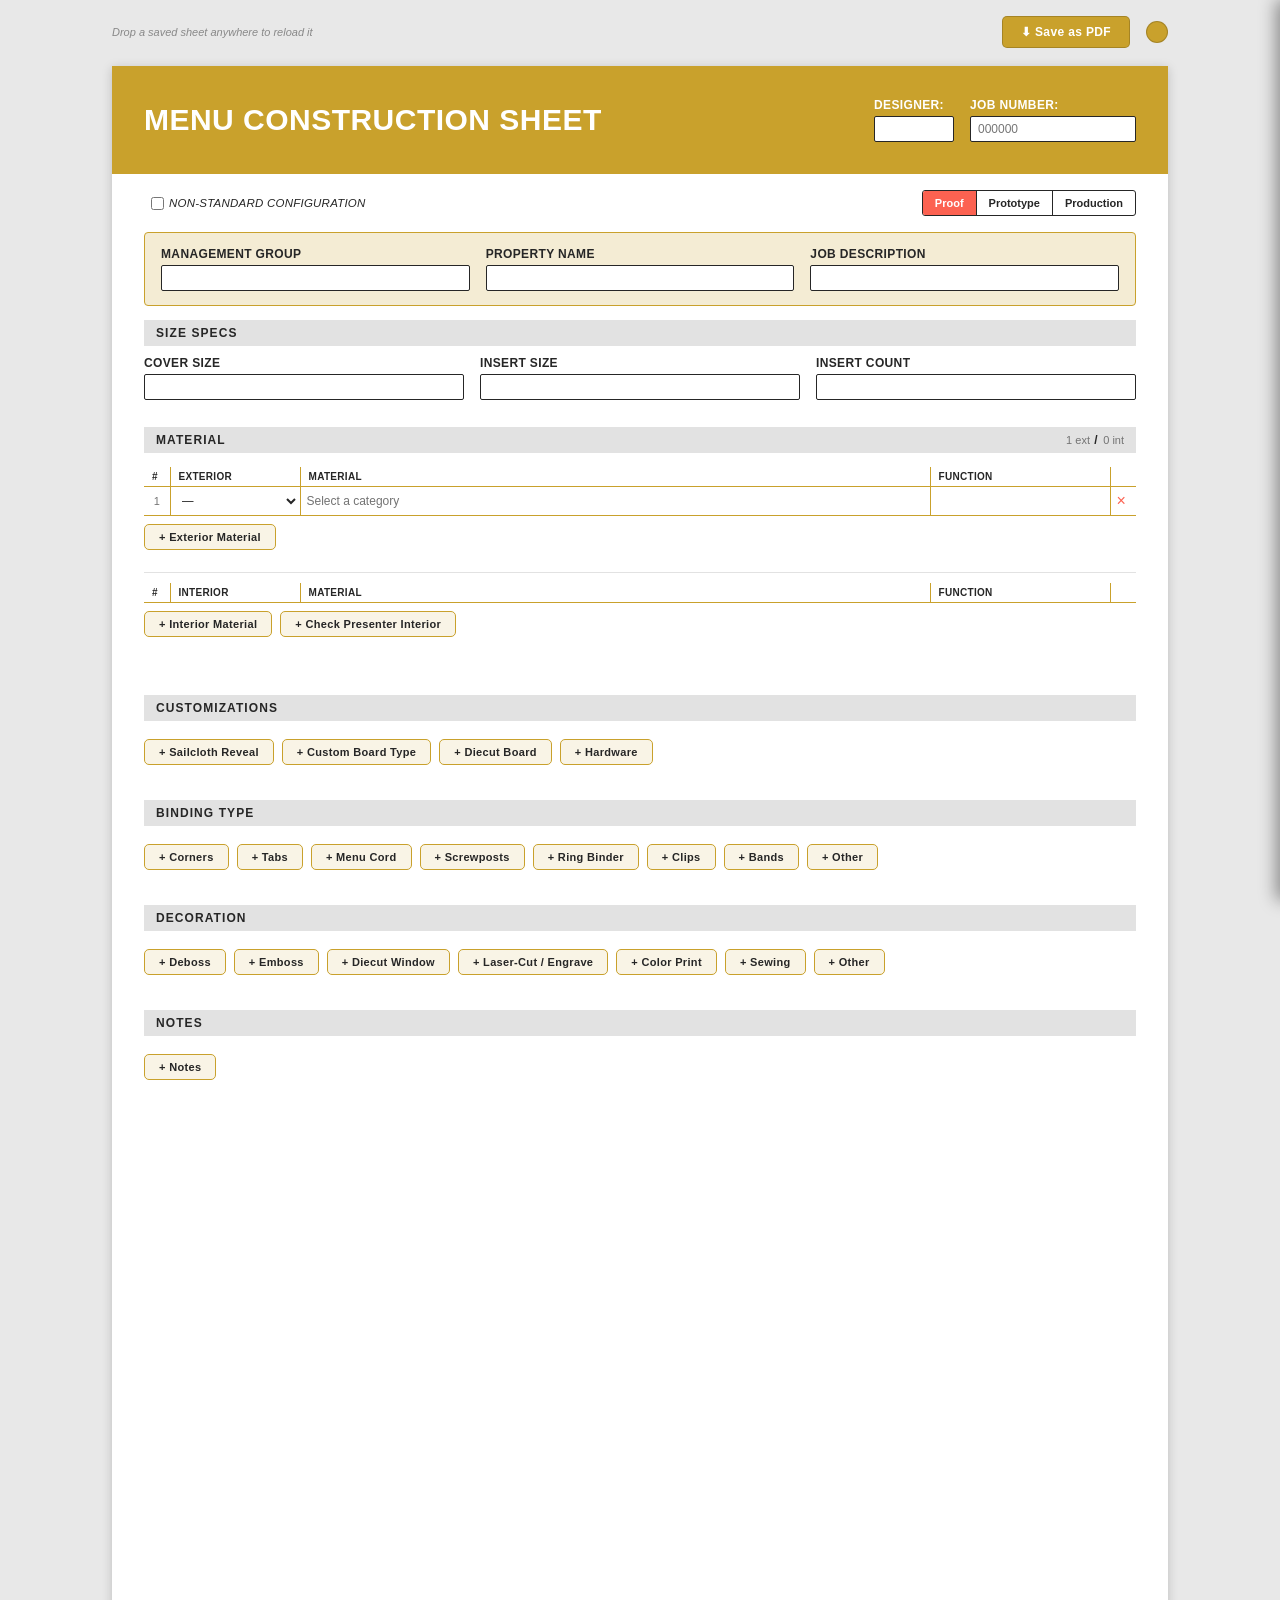
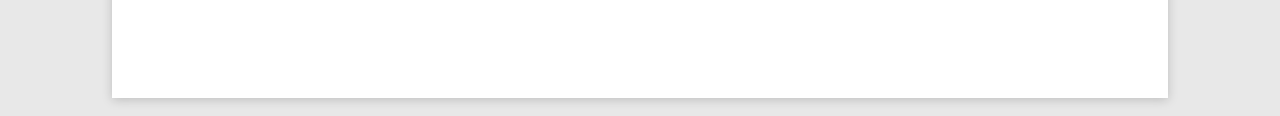
<file: mcs/index.html>
<!DOCTYPE html>
<html lang="en">

<head>
  <meta charset="utf-8">
  <meta name="viewport" content="width=device-width, initial-scale=1">
  <title>Menu Construction Sheet</title>
  <link rel="stylesheet" href="../components/materials/materials.css">
  <style>
    /* ============================================================
     COLOR PALETTE  (edit these to retheme the whole sheet)
     ============================================================ */
    :root {
      --accent:         #C9A12C;
      --on-accent:      #fff;        /* set dynamically based on accent luminance */
      --ink:            #262626;
      --muted:          #737373;   /* placeholder text, secondary labels */
      --surface:        #e2e2e2;   /* section bands, card borders */
      --status-red:     #fc6251;
      --status-yellow:  #f0d156;
      --status-green:   #3ebb63;
      --padding:        16px 32px;
    }

    /* Material band: title on the left, row counts on the right */
    .band--split {
      display: flex;
      flex-direction: row;
      justify-content: space-between;
    }
    .count-group .count {
      font-weight: 400;
      color: var(--muted);
      text-transform: none;
      letter-spacing: 0;
      font-size: 11px;
    }

    /* ============================================================
     PAGE SHELL
     ============================================================ */
    * {
      box-sizing: border-box;
    }

    body {
      margin: 0;
      background: #e8e8e8;
      font-family: "Helvetica Neue", Arial, sans-serif;
      color: var(--ink);
      font-size: 12px;
    }

    .sheet {
      width: 11in;
      min-height: 17in;
      margin: 18px auto;
      background: #fff;
      box-shadow: 0 2px 10px rgba(0, 0, 0, .18);
      padding: 0;
      position: relative;
    }

    .body {
      padding: var(--padding);
    }

    /* ============================================================
     TITLE BAR
     ============================================================ */
    .title {
      background: var(--accent);
      color: var(--on-accent);
      letter-spacing: .04em;
      text-transform: uppercase;
      padding: var(--padding);
      padding: 32px;
      display: flex;
      justify-content: space-between;
      align-items: center;
    }
    .title h1{
      font-size: 30px;
      font-weight: 800;
      line-height: 30px;
      margin: 0px;
      padding: 0px;
      height: fit-content;
    }

    /* ============================================================
     SECTION HEADER BAND
     ============================================================ */
    .band {
      background: var(--surface);
      color: var(--ink);
      font-size: 12px;
      font-weight: 700;
      letter-spacing: .09em;
      text-transform: uppercase;
      padding: 6px 12px;
      margin: 14px 0 0;
    }

    /* ============================================================
     STAGE BANNER  (print-only highlighted badge, top-right of meta strip)
     ============================================================ */
    .stage-banner {
      display: none;
    }

    @media print {

      /* Hide the interactive toggle; show the badge in its place */
      .stage-wrap,
      .stage-wrap * {
        display: none !important;
      }

      /* Badge always pins to the right (mirrors margin-left:auto on stage-wrap) */
      .stage-banner {
        display: block;
        width: 100%;
        padding: 4px 12px;
        margin-bottom: 16px;
        font-size: 14pt;
        font-weight: 800;
        letter-spacing: .08em;
        text-transform: uppercase;
        text-align: center;
        -webkit-print-color-adjust: exact;
        print-color-adjust: exact;
      }

      .stage-banner span {
        display: none;
      }

      /* Per-stage colors */
      body:has(#stage-proof:checked) .stage-banner {
        background: var(--status-red);
        color: #fff;
      }

      body:has(#stage-prototype:checked) .stage-banner {
        background: var(--status-yellow);
        color: #000;
      }

      body:has(#stage-production:checked) .stage-banner {
        background: var(--status-green);
        color: #fff;
      }

      body:has(#stage-proof:checked) .stage-banner .sb-proof {
        display: inline;
      }

      body:has(#stage-prototype:checked) .stage-banner .sb-prototype {
        display: inline;
      }

      body:has(#stage-production:checked) .stage-banner .sb-production {
        display: inline;
      }
    }

    /* ============================================================
     META STRIP  (Non-Standard flag + Stage toggle)
     ============================================================ */
    .meta-strip {
      display: flex;
      align-items: center;
      padding-bottom: 16px;
      gap: 16px;
    }

    /* Stage wrap always pins to the right regardless of NS label visibility */
    .meta-strip .stage-wrap {
      display: flex;
      align-items: center;
      gap: 8px;
      margin-left: auto;
    }

    /* Stage toggle: color-coded by selected state */
    body:has(#stage-proof:checked) #stageToggle label[for="stage-proof"] {
      background: var(--status-red);
      color: #fff
    }

    body:has(#stage-prototype:checked) #stageToggle label[for="stage-prototype"] {
      background: var(--status-yellow);
      color: #000;
    }

    body:has(#stage-production:checked) #stageToggle label[for="stage-production"] {
      background: var(--status-green);
      color: #fff;
    }

    /* Tooltip icon next to non-standard label */
    .ns-info {
      display: inline-flex;
      align-items: center;
      justify-content: center;
      width: 14px;
      height: 14px;
      border-radius: 50%;
      border: 1px solid var(--muted);
      color: var(--muted);
      font-size: 9px;
      font-style: normal;
      font-weight: 700;
      cursor: default;
      flex-shrink: 0;
    }

    /* ============================================================
     HEADER BLOCK  (Job Number / Description / Property / Designer)
     ============================================================ */
    .header-panel {
      background: color-mix(in srgb, var(--accent), transparent 80%);
      border: solid 1px var(--accent);
      border-radius: 4px;
      padding: 14px 16px;
      display: flex;
      gap: 16px;
    }

    .lab {
      font-size: 12px;
      font-weight: 700;
      letter-spacing: .03em;
      text-transform: uppercase;
      white-space: nowrap;
      color: var(--ink);
    }

    #job-number::placeholder {
      font-weight: 400;
    }

    /* boxed fillable field */
    .box {
      border: 1.5px solid var(--ink);
      background: #fff;
      height: 26px;
      padding: 3px 7px;
      font: inherit;
      font-size: 12px;
      border-radius: 2px;
      transition: border-color 0.15s ease;
    }

    .box:hover {
      border-color: var(--accent);
    }

    .box:focus {
      outline: none;
      border-color: var(--accent);
      box-shadow: 0 0 0 2px color-mix(in srgb, var(--accent) 35%, transparent);
    }

    /* ============================================================
     SECTION CONTENT  (Size Specs, etc.)
     ============================================================ */
    .section {
      padding: 10px 0 13px;
    }

    .frow {
      display: flex;
      align-items: center;
      flex-wrap: wrap;
      gap: 8px 16px;
      margin: 6px 0;
    }

    .frow .box.md {
      flex: 1;
      min-width: 80px;
    }

    .frow .box.sm {
      width: 80px;
      flex-shrink: 0;
    }



    .hint {
      font-style: italic;
      font-weight: 400;
      color: var(--muted);
      font-size: 11px;
    }

    .arrow {
      color: var(--muted);
      font-size: 13px;
    }

    /* divider line within a section */
    .divider {
      border: none;
      border-top: 1px solid var(--accent);
      margin: 10px 0;
    }

    /* checkbox option */
    .copt {
      display: inline-flex;
      align-items: center;
      gap: 5px;
      font-style: italic;
      font-size: 11.5px;
      letter-spacing: .02em;
      text-transform: uppercase;
      white-space: nowrap;
      cursor: pointer;
      color: var(--ink);
      padding: 4px 6px;
      border-radius: 4px;
      border: solid .5px transparent;
      transition: background-color 0.15s ease, border-color 0.15s ease;
    }

    .copt:hover {
      background: color-mix(in srgb, var(--accent) 12%, #fff);
      border-color: var(--accent);
    }

    .copt input[type=checkbox] {
      accent-color: var(--ink);
      width: 13px;
      height: 13px;
      margin: 0;
    }

    /* add-button toolbar */
    .btnrow {
      display: flex;
      flex-wrap: wrap;
      gap: 8px;
      margin: 8px 0 2px;
    }

    .btnrow .addbtn {
      margin-top: 0;
    }

    /* card grid containers */
    #bindingRows,
    #decorRows {
      display: grid;
      grid-template-columns: repeat(auto-fill, minmax(200px, 1fr));
      gap: 8px;
      margin-top: 8px;
    }

    .btype {
      font-size: 10px;
      font-weight: 700;
      letter-spacing: .06em;
      text-transform: uppercase;
      color: color-mix(in srgb, var(--accent) 65%, #000);
      margin-bottom: 6px;
      padding-bottom: 6px;
      border-bottom: 1px solid var(--surface);
    }

    .brow {
      display: flex;
      flex-direction: column;
      gap: 6px;
      padding: 10px 12px;
      background: #fff;
      border: 1px solid var(--surface);
      border-radius: 5px;
      box-shadow: 0 1px 3px rgba(0, 0, 0, .05);
      position: relative;
    }

    .brow .rm:hover,
    .drow .rm:hover {
      background-color: rgb(255, 235, 235);
    }

    .drow {
      display: flex;
      flex-direction: column;
      gap: 6px;
      padding: 10px 12px;
      background: #fff;
      border: 1px solid var(--surface);
      border-radius: 5px;
      box-shadow: 0 1px 3px rgba(0, 0, 0, .05);
      position: relative;
    }

    .dctrls {
      display: flex;
      flex-direction: column;
      gap: 6px;
    }

    .card-field {
      display: flex;
      flex-direction: column;
      gap: 3px;
    }

    .card-field .box {
      width: 100%;
    }

    /* Input paired with an inline checkbox (e.g. Application + MECH) */
    .field-row {
      display: flex;
      align-items: center;
      gap: 6px;
    }

    .field-row .box {
      flex: 1 1 auto;
      min-width: 0;
      width: auto;
    }

    .field-row .copt {
      flex: 0 0 auto;
      padding: 4px 4px;
    }

    .card-checks {
      display: flex;
      flex-wrap: wrap;
      gap: 4px 10px;
    }

    .lbreak {
      flex-basis: 100%;
      height: 0;
    }

    /* notes box */
    .notewrap {
      display: flex;
      align-items: flex-start;
      gap: 6px;
      margin-top: 4px;
    }

    .drow .msd-btn {
      border: solid 1px var(--ink);
      width: 100%;
    }

    .notebox {
      flex: 1 1 auto;
      min-height: 84px;
      border: 1px solid var(--ink);
      background: #fff;
      padding: 7px 8px;
      font: inherit;
      font-size: 12px;
      border-radius: 2px;
      resize: vertical;
      transition: border-color 0.15s ease;
    }

    .notebox:hover {
      border-color: var(--accent);
    }

    .notebox:focus {
      outline: none;
      border-color: var(--accent);
      box-shadow: 0 0 0 2px color-mix(in srgb, var(--accent) 35%, transparent);
    }

    .brow .rm,
    .drow .rm {
      position: absolute;
      top: 6px;
      right: 6px;
    }

    /* MSD button inside a brow card (e.g. sailcloth edge) */
    .brow .msd-btn {
      border: solid 1px var(--ink);
      width: 100%;
    }

    /* ── Hardware (hardware-fields.js) ─────────────────────────────
       A hardware item inside a binding card or a + Hardware card:
       its catalog fields, then Qty/ea, two to a row. */
    .hw-group {
      display: flex;
      flex-direction: column;
      gap: 4px;
    }

    .hw-group + .hw-group {
      margin-top: 4px;
      padding-top: 8px;
      border-top: 1px dashed var(--surface);
    }

    .hw-group__title {
      font-size: 11px;
      font-weight: 700;
      color: var(--muted);
    }

    .hw-group__fields {
      display: grid;
      grid-template-columns: repeat(2, minmax(0, 1fr));
      gap: 6px;
    }

    .hw-field--qty .box {
      text-align: right;
    }

    .hw-card select.box {
      width: 100%;
    }

    /* Print-only lines and sections (filled by preparePrintLayout) */
    .print-lines,
    .print-only {
      display: none;
    }

    .box.grow {
      flex: 1 1 auto;
      min-width: 140px;
    }

    /* ============================================================
     MATERIAL SECTION  (dynamic)
     ============================================================ */

    .rm {
      border: none;
      background: none;
      cursor: pointer;
      font-size: 16px;
      line-height: 1;
      padding: 2px 6px;
      color: var(--status-red);
      border-radius: 3px;
      transition: color 0.15s ease, background-color 0.15s ease;
    }

    .addbtn {
      margin-top: 8px;
      border: 1px solid var(--accent);
      background: color-mix(in srgb, var(--accent) 12%, #fff);
      color: var(--ink);
      font: inherit;
      font-size: 11px;
      font-weight: 700;
      padding: 6px 14px;
      border-radius: 5px;
      cursor: pointer;
      letter-spacing: .03em;
      transition: background-color 0.15s ease, border-color 0.15s ease;
    }

    .addbtn:disabled {
      opacity: 0.35;
      cursor: default;
      pointer-events: none;
    }

    .addbtn:hover {
      background: color-mix(in srgb, var(--accent) 25%, #fff);
      border-color: color-mix(in srgb, var(--accent) 75%, #000);
    }

    .addbtn:active {
      background: color-mix(in srgb, var(--accent) 38%, #fff);
    }

    .inputs {
      display: flex;
      gap: 16px;
    }

    .input-wrap {
      display: flex;
      flex-direction: column;
      gap: 4px;
      width: 100%;
    }

    .cond-input-wrap {
      display: flex;
      flex-direction: column;
      gap: 4px;
    }

    /* ============================================================
     CATEGORY SELECT  (material table first column)
     ============================================================ */

    /* ============================================================
     MATERIAL INPUTS  (dynamic fields in center column)
     ============================================================ */

    /* Each input is separated by a hairline divider */

    /* Decoration toggle field */

    /* When decoration is revealed, the input inside should flex-grow */

    /* Function detail card inputs — override .msec's transparent/borderless table styles */

    /* MSD inside fn cards: match brow style, fill full width */

    /* Print span — hidden on screen, shown on print in place of inputs */

    @media print {

      /* Hide inputs; show pre-formatted print span instead */
    }

    /* ============================================================
     DROP OVERLAY + PRINT FOOTER + STATE EMBED
     ============================================================ */
    .drop-overlay {
      position: fixed;
      inset: 0;
      background: color-mix(in srgb, var(--accent) 12%, transparent);
      border: 4px dashed var(--accent);
      z-index: 600;
      display: flex;
      align-items: center;
      justify-content: center;
      pointer-events: none;
    }

    .drop-overlay-box {
      background: #fff;
      border-radius: 10px;
      padding: 36px 56px;
      text-align: center;
      box-shadow: 0 6px 24px rgba(0, 0, 0, .14);
    }

    .drop-overlay-box p {
      margin: 0;
      font-size: 18px;
      font-weight: 800;
      letter-spacing: .03em;
      text-transform: uppercase;
      color: var(--accent);
    }

    .drop-overlay-box small {
      display: block;
      margin-top: 6px;
      font-size: 12px;
      color: #888;
    }

    .print-footer {
      display: none;
    }

    #stateEmbed {
      display: none;
    }

    /* Hide int table (not button) on screen when empty */

    /* ============================================================
     PRINT VALIDATION — MODAL + TOAST
     ============================================================ */
    .print-overlay {
      position: fixed;
      inset: 0;
      background: rgba(0, 0, 0, .35);
      display: flex;
      align-items: center;
      justify-content: center;
      z-index: 500;
    }

    .print-modal {
      background: #fff;
      border-radius: 8px;
      padding: 24px 24px 20px;
      max-width: 380px;
      width: 90%;
      box-shadow: 0 8px 32px rgba(0, 0, 0, .18);
    }

    .print-modal-title {
      font-size: 13px;
      font-weight: 700;
      letter-spacing: .02em;
      margin: 0 0 8px;
      color: var(--ink);
    }

    .print-modal-msg {
      font-size: 12px;
      line-height: 1.6;
      margin: 0 0 20px;
      color: #555;
    }

    .print-modal-actions {
      display: flex;
      justify-content: flex-end;
      gap: 8px;
    }

    .btn-cancel {
      border: 1px solid var(--surface);
      background: #fff;
      color: var(--ink);
      font: inherit;
      font-size: 11px;
      font-weight: 700;
      padding: 6px 14px;
      border-radius: 5px;
      cursor: pointer;
      transition: background-color 0.15s;
    }

    .btn-cancel:hover {
      background: #f5f5f2;
    }

    .btn-confirm {
      border: 1px solid var(--accent);
      background: var(--accent);
      color: var(--on-accent);
      font: inherit;
      font-size: 11px;
      font-weight: 700;
      padding: 6px 14px;
      border-radius: 5px;
      cursor: pointer;
      transition: background-color 0.15s, border-color 0.15s;
    }

    .btn-confirm:hover {
      background: color-mix(in srgb, var(--accent) 80%, #000);
      border-color: color-mix(in srgb, var(--accent) 80%, #000);
    }

    .print-toast {
      position: fixed;
      top: 16px;
      left: 50%;
      transform: translateX(-50%);
      background: #333;
      color: #fff;
      padding: 10px 20px;
      border-radius: 6px;
      font-size: 12px;
      font-weight: 600;
      z-index: 500;
      box-shadow: 0 3px 12px rgba(0, 0, 0, .2);
      white-space: nowrap;
    }

    .title .lab {
      color: var(--on-accent);
    }

    .types label {
      display: inline-flex;
      align-items: center;
      gap: 6px;
      padding: 4px 2px;
      border-radius: 4px;
      border: solid .5px transparent;
      cursor: pointer;
      transition: background-color 0.15s ease, border-color 0.15s ease;
    }

    .types label:hover {
      background: color-mix(in srgb, var(--accent) 12%, #fff);
      border-color: var(--accent);
    }

    .types label:has(input:checked) {
      background: var(--surface);
      border-color: var(--accent);
    }

    /* ============================================================
     SEGMENTED TOGGLE (New / Existing)
     ============================================================ */
    .seg-toggle {
      display: inline-flex;
      border: 1.5px solid var(--ink);
      border-radius: 3px;
      overflow: hidden;
      height: 26px;
    }

    .seg-toggle input[type=radio] {
      position: absolute;
      opacity: 0;
      width: 0;
      height: 0;
      pointer-events: none;
    }

    .seg-toggle label {
      display: flex;
      align-items: center;
      padding: 0 12px;
      font-size: 11px;
      font-weight: 600;
      cursor: pointer;
      border-right: 1px solid var(--ink);
      transition: background-color 0.15s ease, color 0.15s ease;
      user-select: none;
      color: var(--ink);
      width: 100%;
    }

    .seg-toggle label:last-of-type {
      border-right: none;
    }

    .seg-toggle input:checked+label {
      background: var(--ink);
      color: #fff;
    }

    .seg-toggle label:hover {
      background: color-mix(in srgb, var(--accent) 12%, #fff);
    }

    .seg-toggle input:checked+label:hover {
      background: var(--ink);
      color: #fff;
    }

    .newex-field {
      gap: 6px;
    }

    /* ============================================================
     MULTI-SELECT DROPDOWN
     ============================================================ */
    .msd {
      position: relative;
      display: inline-block;
    }

    .msd-btn {
      display: inline-flex;
      align-items: center;
      justify-content: space-between;
      gap: 6px;
      border: none;
      background: #fff;
      padding: 3px 7px;
      font: inherit;
      font-size: 11px;
      border-radius: 2px;
      cursor: pointer;
      color: var(--ink);
      height: 26px;
      white-space: nowrap;
      transition: border-color 0.15s ease;
      border-style: solid;
      border-width: 0px .5px;
      border-radius: 0px;
      border-color: var(--muted);
    }

    /* Interior Function MSD: full-cell dropdown — no side borders, match table font */


    .msd-btn:hover {
      border-color: var(--accent);
    }

    .msd-btn:focus {
      outline: none;
      border-color: var(--accent);
      box-shadow: 0 0 0 2px color-mix(in srgb, var(--accent) 35%, transparent);
    }

    .msd-val {
      overflow: hidden;
      text-overflow: ellipsis;
      white-space: nowrap;
      flex: 1;
      text-align: left;
    }

    .msd-caret {
      font-size: 9px;
      color: #888;
      flex-shrink: 0;
    }

    .msd-panel {
      position: absolute;
      top: calc(100% + 3px);
      left: 0;
      background: #fff;
      border: 1px solid var(--ink);
      border-radius: 4px;
      box-shadow: 0 3px 10px rgba(0, 0, 0, .12);
      z-index: 100;
      min-width: 100%;
      padding: 4px 0;
    }

    .msd-opt {
      display: flex;
      align-items: center;
      gap: 7px;
      padding: 5px 12px;
      cursor: pointer;
      font-size: 11px;
      white-space: nowrap;
      transition: background-color 0.1s ease;
    }

    .msd-opt:hover,
    .msd-opt:focus {
      background: color-mix(in srgb, var(--accent) 12%, #fff);
      outline: none;
    }

    .msd-opt input[type=checkbox] {
      accent-color: var(--ink);
      width: 12px;
      height: 12px;
      margin: 0;
      flex-shrink: 0;
    }

    #sailclothEdgeMsd button {
      border-width: .5px;
    }

    /* ============================================================
     TOOLBAR
     ============================================================ */
    .toolbar {
      width: 11in;
      margin: 16px auto 8px;
      display: flex;
      justify-content: space-between;
      gap: 8px;
    }

    /* ============================================================
     ACCENT COLOR PICKER
     ============================================================ */
    .accent-swatch {
      width: 22px;
      height: 22px;
      border-radius: 100%;
      border: 1.5px solid rgba(0, 0, 0, .18);
      cursor: pointer;
      background: var(--accent);
      position: relative;
      flex-shrink: 0;
      transition: border-color 0.15s;
    }

    .accent-swatch:hover {
      border-color: rgba(0, 0, 0, .4);
    }

    .accent-swatch input[type=color] {
      position: absolute;
      inset: 0;
      width: 100%;
      height: 100%;
      opacity: 0;
      cursor: pointer;
      border: none;
      padding: 0;
    }

    .save-pdf-btn {
      background: var(--accent);
      color: var(--on-accent);
      border: 1.5px solid rgba(0, 0, 0, .18);
      font: inherit;
      font-size: 12px;
      font-weight: 700;
      padding: 8px 18px;
      border-radius: 5px;
      cursor: pointer;
      letter-spacing: .03em;
      transition: background-color 0.15s;
    }

    .save-pdf-btn:hover {
      background: color-mix(in srgb, var(--accent) 80%, #000);
    }

    .save-pdf-btn:active {
      background: color-mix(in srgb, var(--accent) 65%, #000);
    }

    .ns-label:has(input:checked) {
        background-color: color-mix(in srgb, var(--status-red) , transparent 80%);
        border: solid 1px var(--status-red);
      }

    /* ============================================================
     PRINT
     ============================================================ */

    @media print {
      :root {
        --accent:     #ffffff;
        --on-accent:  var(--ink);
        --ink:        #262626;
        --muted:   #939393;
        --surface: #e1e1e1;
        --padding: 24px;
      }

      body {
        -webkit-print-color-adjust: exact !important;
        print-color-adjust: exact !important;
        padding-top: 0;
      }
      .header-panel{
        padding: 14px 0;
      }
      .title {
        padding-bottom: 0;
        color: var(--ink);     /* --accent is #fff in print; prevent white-on-white */
        -webkit-print-color-adjust: exact;
        print-color-adjust: exact;
      }

      /* Grid lines and dividers: restore visible gray since --accent is white in print */
      .divider {
        border-top-color: #c6c6c6;
      }

      button:not(.msd-btn):not(.materials__msd-btn) {
        display: none !important;
      }

      .types label:has(input:not(:checked)) {
        display: none;
      }

      .sheet {
        box-shadow: none;
        margin: 0;
      }

      .print-overlay,
      .print-toast,
      .drop-overlay,
      .toolbar {
        display: none !important;
      }

      .print-footer {
        display: block;
        position: absolute;
        bottom: 18pt;
        right: 24pt;
        font-size: 8pt;
        color: #aaa;
        font-style: italic;
        letter-spacing: .02em;
      }

      #stateEmbed {
        display: block;
        position: absolute;
        bottom: 0;
        left: 0;
        right: 0;
        font-size: 4.5pt;
        font-family: "Courier New", monospace;
        color: #ffffff;
        word-break: break-all;
        line-height: 1.15;
        padding: 0 24pt 4pt;
        z-index: 0;
      }

      .brow,
      .drow {
        box-shadow: none;
        border-color: #d0d0d0;
      }

      /* ── Compact print (preparePrintLayout) ──
         Customization, Binding and Decoration cards print as one line each,
         two to a row; empty sections don't print at all. */
      #customizationRows,
      #bindingRows,
      #decorRows,
      .btnrow {
        display: none !important;
      }

      /* Same look as the material tables (components/materials/materials.css:
         .materials__table th / td, .materials__col-num, .materials__col-cat,
         .materials__print, and its print grid colour). */
      .print-lines {
        display: block;
        padding-top: 4px;
      }

      .band.print-only {
        display: flex;
      }

      .section.print-only {
        display: block;
      }

      /* Function column: the material tables' print width (~27%). */
      .print-table .print-table__fn {
        width: 27%;
      }

      /* Lines the columns up with the material tables' remove column. */
      .print-table .print-table__rm {
        width: 26px;
      }

      .print-fn {
        margin: 0;
        padding: 0;
        list-style: none;
      }

      .print-fn:has(li + li) {
        list-style: disc;
        padding-left: 16px;
      }

      .print-table {
        width: 100%;
        border-collapse: collapse;
        table-layout: fixed;
      }

      .print-table th {
        font-size: 10px;
        font-weight: 700;
        letter-spacing: .03em;
        color: var(--ink);
        text-align: left;
        padding: 4px 8px;
        border-bottom: 1px solid #c6c6c6;
        border-right: 1px solid #c6c6c6;
        text-transform: uppercase;
      }

      .print-table td {
        font-size: 12px;
        color: var(--ink);
        padding: 6px 7px;
        border-bottom: 1px solid #c6c6c6;
        border-right: 1px solid #c6c6c6;
        vertical-align: middle;
      }

      .print-table th:last-child,
      .print-table td:last-child {
        border-right: none;
      }

      .print-table .print-table__num {
        width: 26px;
        color: var(--muted);
        text-align: center;
        font-size: 11px;
        padding: 4px 0;
      }

      .print-table__item {
        width: 130px;
      }

      .print-line {
        break-inside: avoid;
      }

      .is-print-empty {
        display: none !important;
      }


      .seg-toggle input[type=radio] {
        display: none;
      }

      .seg-toggle input:not(:checked)+label {
        opacity: 20%;
      }

      

      .msd-btn {
        background-color: transparent;
      }

      .msd-caret {
        display: none;
      }

      .msd-panel {
        display: none !important;
      }

      .colrm {
        display: none;
      }

      /* Meta strip: remove decorative border; hide ns-info icon */
      .meta-strip {
        border-bottom: none;
        background: transparent;
        padding-bottom: 2px;
      }

      .ns-info {
        display: none;
      }

      /* Non-standard label: hide checkbox, hide whole label if unchecked */
      .ns-label input[type=checkbox] {
        display: none;
      }

      .ns-label:not(:has(input:checked)) {
        display: none;
      }

      .ns-label:has(input:checked) {
        background-color: var(--status-red);
        color: white;
        font-weight: 800;
        margin-bottom: 16px;
      }

      @page {
        size: 11in 17in;
        margin: 0;
      }
    }
  </style>

  <!-- Validation Panel styles (screen only) -->
  <style>
    #val-panel {
      position: fixed;
      top: 0;
      right: 0;
      width: 300px;
      height: 100vh;
      background: #1e1e1e;
      color: #e0e0e0;
      font-family: 'Segoe UI', system-ui, sans-serif;
      font-size: 12px;
      display: flex;
      flex-direction: column;
      transform: translateX(100%);
      transition: transform 0.22s ease;
      z-index: 9999;
      box-shadow: -4px 0 16px rgba(0,0,0,0.4);
    }
    #val-panel.open { transform: translateX(0); }
    #val-panel-header {
      display: flex;
      align-items: center;
      justify-content: space-between;
      padding: 12px 14px;
      background: #111;
      border-bottom: 1px solid #333;
      flex-shrink: 0;
    }
    #val-panel-header span {
      font-weight: 600;
      font-size: 12px;
      letter-spacing: 0.04em;
      text-transform: uppercase;
      color: #aaa;
    }
    #val-panel-close {
      background: none;
      border: none;
      color: #666;
      font-size: 16px;
      cursor: pointer;
      line-height: 1;
      padding: 0 2px;
    }
    #val-panel-close:hover { color: #ccc; }
    #val-panel-body {
      flex: 1;
      overflow-y: auto;
      padding: 10px 0;
    }
    .vp-section { margin-bottom: 4px; }
    .vp-section-title {
      display: flex;
      align-items: center;
      gap: 7px;
      padding: 7px 14px 5px;
      font-weight: 700;
      font-size: 10px;
      letter-spacing: 0.08em;
      text-transform: uppercase;
      color: #888;
      border-top: 1px solid #2a2a2a;
    }
    .vp-section:first-child .vp-section-title { border-top: none; }
    .vp-item {
      display: flex;
      align-items: baseline;
      gap: 7px;
      padding: 3px 14px 3px 22px;
      line-height: 1.45;
    }
    .vp-label { color: #ccc; flex-shrink: 0; }
    .vp-note {
      color: #777;
      font-size: 11px;
      margin-left: 2px;
      flex: 1;
      min-width: 0;
      word-break: break-word;
    }
    .vp-note.warn { color: #c8922a; }
    .vp-note.fail { color: #cc5555; }
    .vp-dot {
      width: 7px;
      height: 7px;
      border-radius: 50%;
      flex-shrink: 0;
      display: inline-block;
      margin-top: 3px;
    }
    .vp-dot-pass { background: #4caf50; }
    .vp-dot-fail { background: #e05252; }
    .vp-dot-warn { background: #c8922a; }
    .vp-dot-neutral { background: #555; }
    .vp-footer {
      padding: 10px 14px;
      border-top: 1px solid #2a2a2a;
      font-size: 10px;
      color: #555;
      flex-shrink: 0;
    }
    #val-toggle-btn {
      display: none;
      font-size: 11px;
      padding: 5px 10px;
      border: 1px solid #ccc;
      border-radius: 4px;
      background: transparent;
      color: #555;
      cursor: pointer;
      line-height: 1;
    }
    #val-toggle-btn:hover { background: #f0f0f0; color: #222; }
    @media print { #val-panel, #val-toggle-btn { display: none !important; } }
  </style>
</head>

<body>
  <!-- Toolbar -->
  <div class="toolbar">
    <span style="font-size:11px; font-style:italic; color:#888; align-self:center;">Drop a saved sheet anywhere to
      reload it</span>
    <span style="display:inline-flex; align-items:center; gap:16px;">
      <button id="val-toggle-btn" onclick="toggleValidationPanel()">Validation</button>
      <button class="save-pdf-btn" onclick="doSave()">⬇ Save as PDF</button>
      <span class="accent-swatch" id="accentSwatch">
        <input type="color" id="accentPicker" value="#C9A12C" title="Choose accent color">
      </span>
    </span>
  </div>

  <div class="sheet">

    <!-- ===== TITLE BAR ===== -->
    <div class="title">
      <h1>Menu Construction Sheet</h1>
      <div class="inputs">
        <div class="input-wrap">
          <span class="lab">Designer:</span>
          <input style="max-width: 80px;" type="text" class="box sm">
        </div>

        <div class="input-wrap">
          <span class="lab">Job Number:</span>
          <input type="text" id="job-number" class="box sm" inputmode="numeric" pattern="\d{1,6}" maxlength="6"
            placeholder="000000" oninput="this.value=this.value.replace(/\D/g,'')">
        </div>
      </div>
    </div>

    <!-- Stage banner: hidden on screen, highlighted strip on print -->


    <div class="body">

      <!-- ===== META STRIP: Non-Standard flag (left) + Stage toggle (right) ===== -->
      <div class="meta-strip">

        <label class="copt ns-label"
          title="Check this box when the job uses new materials or unusual construction methods">
          <input type="checkbox" id="nonStandardCb">
          Non-Standard Configuration
        </label>
        <div class="stage-wrap">
          <div class="seg-toggle" id="stageToggle">
            <input type="radio" name="stage" id="stage-proof" value="Proof" checked>
            <label for="stage-proof">Proof</label>
            <input type="radio" name="stage" id="stage-prototype" value="Prototype">
            <label for="stage-prototype">Prototype</label>
            <input type="radio" name="stage" id="stage-production" value="Production">
            <label for="stage-production">Production</label>
          </div>
        </div>
        <div class="stage-banner" aria-hidden="true">
          <span class="sb-proof">For Proof Only</span>
          <span class="sb-prototype">For Prototype Only</span>
          <span class="sb-production">For Production</span>
        </div>
      </div>

      <!-- ===== SECTION 1: HEADER / JOB INFO (static, fillable) ===== -->
      <div class="header-panel">
        <div class="input-wrap">
          <span class="lab">Management Group</span>
          <input type="text" class="box grow">
        </div>
        <div class="input-wrap">
          <span class="lab">Property Name</span>
          <input type="text" class="box grow">
        </div>
        <div class="input-wrap">
          <span class="lab">Job Description</span>
          <input type="text" class="box grow">
        </div>
      </div>

      <!-- ===== SECTION 2: SIZE SPECS (static, fillable) ===== -->
      <div class="band">Size Specs</div>
      <div class="section" id="sizeSpecsSection">
        <div style="display:flex; gap:16px;">
          <div class="input-wrap">
            <span class="lab">Cover Size</span>
            <input type="text" class="box">
          </div>
          <div class="input-wrap">
            <span class="lab">Insert Size</span>
            <input type="text" class="box">
          </div>
          <div class="input-wrap">
            <span class="lab">Insert Count</span>
            <input type="text" class="box">
          </div>
        </div>
      </div>

      <!-- ===== SECTION 3: MATERIAL (shared component: components/materials/) ===== -->
      <div class="band band--split" data-print-section="materials">
        Material
        <div class="count-group">
          <span class="count" id="extCount">1 ext</span>
          /
          <span class="count" id="intCount">0 int</span>
        </div>
      </div>
      <div class="section" id="materials-section">
        <div id="materials-mount"></div>
      </div>

      <!-- ===== CHECK PRESENTER INTERIOR (print only) =====
           Edited in the Check Presenter Interior card under the material
           tables; on paper it gets its own section: the interior materials it
           uses with their parts, then CC slots and pen loops. Filled by
           preparePrintLayout() from materialsSection.ccPrintData(). -->
      <div class="band band--split print-only" data-print-section="cc">
        Check Presenter Interior
        <div class="count-group"><span class="count" id="ccPrintStatus"></span></div>
      </div>
      <div class="section print-only">
        <div class="print-lines" data-print-cc></div>
      </div>

      <!-- ===== SECTION 4: CUSTOMIZATIONS (sailcloth + custom board) ===== -->
      <div class="band" data-print-section="customizations">Customizations</div>
      <div class="section">
        <div class="btnrow">
          <button class="addbtn" id="sailclothAdd" onclick="showSailcloth(true)">+ Sailcloth Reveal</button>
          <button class="addbtn" id="customBoardAdd" onclick="showCustomBoard(true)">+ Custom Board Type</button>
          <button class="addbtn" id="diecutBoardAdd" onclick="showDiecutBoard(true)">+ Diecut Board</button>
          <button class="addbtn" id="hardwareAdd" onclick="addHardwareCard()">+ Hardware</button>
        </div>
        <div id="customizationRows"
          style="display:grid; grid-template-columns: repeat(auto-fill, minmax(220px, 1fr)); gap: 8px; margin-top: 8px;">

          <div class="brow" id="sailclothRow" style="display:none;">
            <span class="btype">Sailcloth Reveal</span>
            <div class="card-field">
              <span class="lab">Reveal Size</span>
              <input type="text" class="box" style="width:100%;">
            </div>
            <div class="card-field">
              <span class="lab">Edge</span>
              <div class="msd" id="sailclothEdgeMsd" data-placeholder="None Selected">
                <button type="button" class="msd-btn" onclick="msdToggle(this)" onkeydown="msdBtnKeydown(event,this)">
                  <span class="msd-val">None Selected</span>
                  <span class="msd-caret">▾</span>
                </button>
                <div class="msd-panel" style="display:none;">
                  <label class="msd-opt" tabindex="-1" onkeydown="msdOptKeydown(event,this)"><input type="checkbox"
                      value="Exposed" onchange="msdUpdate(this)"> Exposed</label>
                  <label class="msd-opt" tabindex="-1" onkeydown="msdOptKeydown(event,this)"><input type="checkbox"
                      value="Closed" onchange="msdUpdate(this)"> Closed</label>
                  <label class="msd-opt" tabindex="-1" onkeydown="msdOptKeydown(event,this)"><input type="checkbox"
                      value="Flush" onchange="msdUpdate(this)"> Flush</label>
                </div>
              </div>
            </div>
            <button class="rm" title="Remove" onclick="showSailcloth(false)">&times;</button>
          </div>

          <div class="brow" id="customBoardRow" style="display:none;">
            <span class="btype">Custom Board Type</span>
            <div class="card-field">
              <input type="text" class="box" style="width:100%;">
            </div>
            <button class="rm" title="Remove" onclick="showCustomBoard(false)">&times;</button>
          </div>

          <div class="brow" id="diecutBoardRow" style="display:none;">
            <span class="btype">Diecut Board</span>
            <div class="card-field">
              <span class="lab">Description</span>
              <input type="text" class="box" style="width:100%;">
            </div>
            <div class="card-field newex-field">
              <div class="seg-toggle">
                <input type="radio" name="diecutBoardNewEx" id="diecutBoardNewEx-0" value="New"
                  onchange="newexChange(this)">
                <label for="diecutBoardNewEx-0">New</label>
                <input type="radio" name="diecutBoardNewEx" id="diecutBoardNewEx-1" value="Existing"
                  data-cond="true" onchange="newexChange(this)">
                <label for="diecutBoardNewEx-1">Existing</label>
              </div>
              <div class="cond-input-wrap" style="display:none;"><span class="lab">Job #</span><input type="text"
                  class="box newex-job"></div>
            </div>
            <button class="rm" title="Remove" onclick="showDiecutBoard(false)">&times;</button>
          </div>

        </div>
        <!-- Print only: one line per card (preparePrintLayout) -->
        <div class="print-lines" data-print-for="customizationRows" data-print-head="Customization"></div>
      </div>

      <!-- ===== HARDWARE TEMPLATES =====
           Cloned by hardware-fields.js (hwGroupTemplate, hwFieldTemplate) and
           addHardwareCard() (hwCardTemplate). One .hw-group per hardware item:
           a field per catalog field for that type, then Qty/ea. -->
      <template id="hwGroupTemplate">
        <div class="hw-group">
          <span class="hw-group__title"></span>
          <div class="hw-group__fields"></div>
        </div>
      </template>
      <template id="hwFieldTemplate">
        <div class="card-field hw-field">
          <span class="lab"></span>
          <input type="text" class="box" autocomplete="off">
        </div>
      </template>
      <!-- HardwareCard — "+ Hardware" under Customizations: any hardware that
           isn't a binding option. Add as many as the job needs. -->
      <template id="hwCardTemplate">
        <div class="brow hw-card">
          <span class="btype">Hardware</span>
          <div class="card-field">
            <span class="lab">Type</span>
            <select class="box hw-card__type">
              <option value="">Choose hardware…</option>
            </select>
          </div>
          <div class="hw-card__fields"></div>
          <button class="rm" title="Remove" onclick="removeHardwareCard(this)">&times;</button>
        </div>
      </template>
      <!-- ===== /HARDWARE TEMPLATES ===== -->

      <!-- PrintTable — how Customizations, Binding Type and Decoration print:
           a table styled like the material tables, one row per card (its title,
           then its answers on one line). Cloned by preparePrintLayout() into
           the section's .print-lines; the column head comes from data-print-head. -->
      <template id="printTableTemplate">
        <table class="print-table">
          <thead>
            <tr>
              <th class="print-table__num">#</th>
              <th class="print-table__item"></th>
              <th>Details</th>
            </tr>
          </thead>
          <tbody></tbody>
        </table>
      </template>
      <!-- PrintCcTable — the Check Presenter Interior section: same columns
           and look as the interior materials table. -->
      <template id="printCcTableTemplate">
        <table class="print-table">
          <thead>
            <tr>
              <th class="print-table__num">#</th>
              <th class="print-table__item">Interior</th>
              <th>Material</th>
              <th class="print-table__fn">Function</th>
              <th class="print-table__rm"></th>
            </tr>
          </thead>
          <tbody></tbody>
        </table>
      </template>
      <template id="printCcRowTemplate">
        <tr class="print-line">
          <td class="print-table__num"></td>
          <td class="print-table__item" data-cc-print="cat"></td>
          <td data-cc-print="material"></td>
          <td class="print-table__fn"><ul class="print-fn" data-cc-print="items"></ul></td>
          <td class="print-table__rm"></td>
        </tr>
      </template>
      <template id="printFnItemTemplate">
        <li></li>
      </template>
      <template id="printRowTemplate">
        <tr class="print-line">
          <td class="print-table__num"></td>
          <td class="print-table__item print-line__title"></td>
          <td class="print-line__vals"></td>
        </tr>
      </template>

      <!-- ===== SECTION 5: BINDING TYPE (build-as-needed) ===== -->
      <div class="band" data-print-section="binding">Binding Type</div>
      <div class="section">
        <div class="btnrow">
          <button class="addbtn" id="badd-corners" onclick="addBinding('corners')">+ Corners</button>
          <button class="addbtn" id="badd-tabs" onclick="addBinding('tabs')">+ Tabs</button>
          <button class="addbtn" id="badd-cord" onclick="addBinding('cord')">+ Menu Cord</button>
          <button class="addbtn" id="badd-screw" onclick="addBinding('screw')">+ Screwposts</button>
          <button class="addbtn" id="badd-ring" onclick="addBinding('ring')">+ Ring Binder</button>
          <button class="addbtn" id="badd-clips" onclick="addBinding('clips')">+ Clips</button>
          <button class="addbtn" id="badd-bands" onclick="addBinding('bands')">+ Bands</button>
          <button class="addbtn" id="badd-other" onclick="addBinding('other')">+ Other</button>
        </div>
        <div id="bindingRows"></div>
        <!-- Print only: one line per card (preparePrintLayout) -->
        <div class="print-lines" data-print-for="bindingRows" data-print-head="Binding"></div>
      </div>

      <!-- ===== SECTION 5: DECORATION (build-as-needed) ===== -->
      <div class="band" data-print-section="decoration">Decoration</div>
      <div class="section">
        <div class="btnrow">
          <button class="addbtn" id="dadd-deboss" onclick="addDecor('deboss')">+ Deboss</button>
          <button class="addbtn" id="dadd-emboss" onclick="addDecor('emboss')">+ Emboss</button>
          <button class="addbtn" id="dadd-diecut" onclick="addDecor('diecut')">+ Diecut Window</button>
          <button class="addbtn" id="dadd-laser" onclick="addDecor('laser')">+ Laser-Cut / Engrave</button>
          <button class="addbtn" id="dadd-colorprint" onclick="addDecor('colorprint')">+ Color Print</button>
          <button class="addbtn" id="dadd-sewing" onclick="addDecor('sewing')">+ Sewing</button>
          <button class="addbtn" id="dadd-other" onclick="addDecor('other')">+ Other</button>
        </div>
        <div id="decorRows"></div>
        <!-- Print only: one line per card (preparePrintLayout) -->
        <div class="print-lines" data-print-for="decorRows" data-print-head="Decoration"></div>
      </div>

      <!-- ===== SECTION 6: NOTES (conditional) ===== -->
      <div class="band" data-print-section="notes">Notes</div>
      <div class="section">
        <button class="addbtn" id="notesAdd" onclick="showNotes(true)">+ Notes</button>
        <div class="notewrap" id="notesRow" style="display:none;">
          <textarea class="notebox"></textarea>
          <button class="rm" title="Remove" onclick="showNotes(false)">&times;</button>
        </div>
      </div>

    </div>

    <!-- Print footer (date + version) — inside sheet so it always renders regardless of browser settings -->
    <div id="printFooter" class="print-footer"></div>

    <!-- Embedded state data (shows in PDF text layer, invisible on screen) -->
    <div id="stateEmbed"></div>

  </div>

  <!-- Ext Function autocomplete options -->
  <datalist id="tipu-mat-list"></datalist>
  <datalist id="int-mat-list"></datalist>
  <datalist id="corners-mat-list"></datalist>
  <datalist id="tabs-mat-list"></datalist>
  <datalist id="dl-board"><option value="Black Lexide"></datalist>

  <datalist id="dl-ext-function">
    <option value="Full Wrap">
    <option value="Front Cover">
    <option value="Back Cover">
    <option value="Front & Back Cover">
    <option value="Sailcloth Reveal">
  </datalist>

  <!-- Drop overlay -->
  <div id="dropOverlay" class="drop-overlay" style="display:none;">
    <div class="drop-overlay-box">
      <p>Drop PDF to load</p>
      <small>Must be a PDF generated by this tool</small>
    </div>
  </div>

  <!-- Validation Panel -->
  <div id="val-panel">
    <div id="val-panel-header">
      <span>Validation</span>
      <button id="val-panel-close" onclick="toggleValidationPanel()" title="Close">✕</button>
    </div>
    <div id="val-panel-body"></div>
    <div class="vp-footer">Updates live as you edit. ● block &nbsp;● warn &nbsp;● pass</div>
  </div>

  <!-- Print validation UI -->
  <div id="printOverlay" class="print-overlay" style="display:none;">
    <div class="print-modal">
      <p class="print-modal-title" id="printModalTitle"></p>
      <p class="print-modal-msg" id="printModalMsg"></p>
      <div class="print-modal-actions">
        <button class="btn-cancel" id="printModalCancel">Cancel</button>
        <button class="btn-confirm" id="printModalConfirm">Confirm</button>
      </div>
    </div>
  </div>
  <div id="printToast" class="print-toast" style="display:none;"></div>

  <script src="material-config.js"></script>
  <script src="hardware-fields.js"></script>
  <script>
    var msdCounter = 0;
    function msdHtml(placeholder, options, single) {
      var grp = single ? 'msd-' + (msdCounter++) : null;
      var opts = options.map(function (o) {
        var input = single
          ? '<input type="radio" name="' + grp + '" value="' + o + '" onchange="msdUpdate(this)">'
          : '<input type="checkbox" value="' + o + '" onchange="msdUpdate(this)">';
        return '<label class="msd-opt" tabindex="-1" onkeydown="msdOptKeydown(event,this)">' + input + ' ' + o + '</label>';
      }).join('');
      return '<div class="msd" data-placeholder="' + placeholder + '">' +
        '<button type="button" class="msd-btn" onclick="msdToggle(this)" onkeydown="msdBtnKeydown(event,this)">' +
        '<span class="msd-val">' + placeholder + '</span>' +
        '<span class="msd-caret">▾</span></button>' +
        '<div class="msd-panel" style="display:none;">' + opts + '</div></div>';
    }

    /* ── Materials section (shared component) ──────────────────────
       The Exterior / Interior tables are components/materials/. The module
       script at the bottom of this file mounts it into #materials-mount and
       sets materialsSection; until the catalog loads, a state to restore is
       held in pendingMaterials. */
    var materialsSection = null;
    var pendingMaterials = null;

    function getMaterialsState() {
      return materialsSection ? materialsSection.getState() : (pendingMaterials || { ext: [], int: [], fnCards: [], ccInt: false });
    }
    function setMaterialsState(m) {
      if (materialsSection) materialsSection.setState(m);
      else pendingMaterials = m;
    }

    /* Saved sheets store the section under s.materials. Sheets saved before
       the shared component stored s.ext / s.int with values by position;
       convert those using the old field list in material-config.js. */
    function materialsFromSaved(s) {
      if (s.materials) return s.materials;
      function legacyFields(label, values) {
        var cfg = MATERIAL_CONFIG.fields[label];
        var ids = cfg ? cfg.inputs.filter(function (f) { return f.type !== 'decoration'; }).map(function (f) { return f.id; }) : [];
        var out = {};
        ids.forEach(function (id, i) { if (values && values[i]) out[id] = values[i]; });
        return out;
      }
      function legacyRow(rd) {
        var label = rd.cat || (rd.t && rd.t[0]) || '';
        var fields = legacyFields(label, rd.mat || (rd.m ? [rd.m] : []));
        if (rd.decor) fields.decoration = rd.decor;
        return { cat: label.toLowerCase().replace(/\s+/g, '-'), fields: fields, fn: rd.fn || '', fnArr: rd.fnArr || [] };
      }
      return { ext: (s.ext || []).map(legacyRow), int: (s.int || []).map(legacyRow), fnCards: s.fnCards || [], ccInt: !!s.ccInt };
    }

    function updateMaterialCounts(counts) {
      document.getElementById('extCount').textContent = counts.ext + ' ext';
      document.getElementById('intCount').textContent = counts.int + ' int';
    }
    function msdToggle(btn) {
      var panel = btn.nextElementSibling;
      var isOpen = panel.style.display !== 'none';
      document.querySelectorAll('.msd-panel').forEach(function (p) { p.style.display = 'none'; });
      if (!isOpen) panel.style.display = 'block';
    }
    function msdUpdate(input) {
      var msd = input.closest('.msd');
      var checked = Array.from(msd.querySelectorAll('input:checked')).map(function (i) { return i.value; });
      msd.querySelector('.msd-val').textContent = checked.length ? checked.join(', ') : msd.dataset.placeholder;
      if (input.type === 'radio') msd.querySelector('.msd-panel').style.display = 'none';
    }

    /* ── Function detail cards ─────────────────────────────────────
       Appear below the material tables when interior functions are selected.
    ─────────────────────────────────────────────────────────────── */
    function msdReset(container) {
      container.querySelectorAll('.msd').forEach(function (msd) {
        msd.querySelectorAll('input[type=checkbox]').forEach(function (c) { c.checked = false; });
        msd.querySelector('.msd-val').textContent = msd.dataset.placeholder;
        msd.querySelector('.msd-panel').style.display = 'none';
      });
    }
    function setDatalistOptions(id, values) {
      var dl = document.getElementById(id);
      if (!dl) return;
      dl.replaceChildren.apply(dl, values.map(function (v) {
        var o = document.createElement('option'); o.value = v; return o;
      }));
    }
    /** Tip-In / Underlay Material suggestions: every material row. */
    function refreshTipuMatList() {
      setDatalistOptions('tipu-mat-list', materialsSection ? materialsSection.summaries() : []);
    }
    /** Corners / Tabs material suggestions, like Underlay but from interior
     *  rows: rows with that Function checked come first, then the other
     *  interior materials, then the standard "Regular Black". */
    function refreshCornerTabList(fn) {
      var tagged = materialsSection ? materialsSection.summaries('int', fn) : [];
      var rest = materialsSection ? materialsSection.summaries('int') : [];
      var seen = {};
      setDatalistOptions(fn.toLowerCase() + '-mat-list', tagged.concat(rest, ['Regular Black']).filter(function (v) {
        if (seen[v]) return false;
        seen[v] = true;
        return true;
      }));
    }
    /** Corners / Tabs Board suggestions: the interior material rows, then
     *  the standard "Black Lexide". */
    function refreshBoardList() {
      var rows = materialsSection ? materialsSection.summaries('int') : [];
      var seen = {};
      setDatalistOptions('dl-board', rows.concat(['Black Lexide']).filter(function (v) {
        if (seen[v]) return false;
        seen[v] = true;
        return true;
      }));
    }
    /** Material suggestions from the interior material rows only. */
    function refreshIntMatList() {
      setDatalistOptions('int-mat-list', materialsSection ? materialsSection.summaries('int') : []);
    }
    function tipuChange(radio) {
      var field = radio.closest('.newex-field');
      var wrap = field.querySelector('.cond-input-wrap');
      wrap.querySelector('.tipu-lab').textContent = radio.value === 'Tip-In' ? 'Tip-In Material' : 'Underlay Material';
      wrap.style.display = '';
      wrap.querySelector('input').value = '';
      refreshTipuMatList();
    }
    function cfToggle(cb) {
      var field = cb.closest('.newex-field');
      var input = field.querySelector('input[type=text]');
      input.style.display = cb.checked ? '' : 'none';
      if (!cb.checked) input.value = '';
    }
    function newexChange(radio) {
      var field = radio.closest('.newex-field');
      if (!field) return;
      var wrap = field.querySelector('.cond-input-wrap');
      if (wrap) {
        var show = radio.dataset.cond === 'true';
        wrap.style.display = show ? '' : 'none';
        if (!show) wrap.querySelector('input').value = '';
      }
    }
    document.addEventListener('click', function (e) {
      if (!e.target.closest('.msd')) {
        document.querySelectorAll('.msd-panel').forEach(function (p) { p.style.display = 'none'; });
      }
    });
    /* ── Stage + Non-standard helpers ──────────────────────────── */

    function getStage() {
      var checked = document.querySelector('#stageToggle input:checked');
      return checked ? checked.value : 'Proof';
    }

    function nudgeNonStandard() {
      if (!document.getElementById('nonStandardCb').checked) {
        showToast('Heads up: this may be a non-standard configuration — consider checking the flag at the top.');
      }
    }

    /* ── Material config helpers ───────────────────────────────── */

    /** Build all shared <datalist> elements once at page load. */
    /** Build the category <select> HTML for a section.
     *  Interior only shows categories with interior: true. */
    /** Rebuild the Material cell when a category is chosen. */
    /** Update the hidden print span for a material row from the current field values. */
    /** Reveal the decoration text input when the button is clicked. */
    /** Collapse the decoration field back to the + button. */
    function showCustomBoard(on) {
      document.getElementById('customBoardRow').style.display = on ? 'flex' : 'none';
      document.getElementById('customBoardAdd').disabled = on;
      if (!on) document.getElementById('customBoardRow').querySelector('input[type=text]').value = '';
    }

    function showDiecutBoard(on) {
      var row = document.getElementById('diecutBoardRow');
      row.style.display = on ? 'flex' : 'none';
      document.getElementById('diecutBoardAdd').disabled = on;
      if (!on) {
        row.querySelectorAll('input[type=text]').forEach(function (i) { i.value = ''; });
        row.querySelectorAll('input[type=radio]').forEach(function (r) { r.checked = false; });
        var wrap = row.querySelector('.cond-input-wrap');
        if (wrap) wrap.style.display = 'none';
      }
    }

    function showSailcloth(on) {
      document.getElementById('sailclothRow').style.display = on ? 'flex' : 'none';
      document.getElementById('sailclothAdd').disabled = on;
      if (!on) {
        var row = document.getElementById('sailclothRow');
        row.querySelectorAll('input[type=text]').forEach(function (i) { i.value = ''; });
        msdReset(row);
      }
    }
    var BINDING_ORDER = ['corners', 'tabs', 'cord', 'screw', 'ring', 'clips', 'bands', 'other'];
    var DECOR_ORDER = ['deboss', 'emboss', 'diecut', 'laser', 'colorprint', 'sewing', 'other'];
    function insertOrdered(containerId, el, key, order) {
      var container = document.getElementById(containerId);
      var idx = order.indexOf(key);
      var siblings = container.children;
      for (var i = 0; i < siblings.length; i++) {
        var sib = siblings[i];
        var sibKey = sib.dataset.key || sib.id.replace(/^[bd]row-/, '');
        if (order.indexOf(sibKey) > idx) {
          container.insertBefore(el, siblings[i]);
          return;
        }
      }
      container.appendChild(el);
    }
    /* ── Handoff to the BLC ─────────────────────────────────────────
       Saved with the sheet (s.blc) so the BLC planner can pre-select
       production departments and add hardware rows when this PDF is
       uploaded there. Departments come from the catalog: decorations and
       material categories carry them. Binding types map to BLC hardware
       types here. */
    var BINDING_HARDWARE = {
      cord:  ['elastic-cords', 'eyelets'],
      screw: ['screw-posts'],
      ring:  ['ring-binder'],
      clips: ['clips'],
      bands: ['bands']
    };

    function blcHandoff(s) {
      var cat = window.mcsCatalog;
      var found = {};
      if (cat) {
        Object.keys(s.decor || {}).forEach(function (key) {
          if (!s.decor[key] || !s.decor[key].length) return;
          var d = cat.decorations.filter(function (x) { return x.id === key; })[0];
          ((d && d.departments) || []).forEach(function (id) { found[id] = true; });
        });
        var m = s.materials || {};
        (m.ext || []).concat(m.int || []).forEach(function (r) {
          var mc = r.cat && cat.matcats[r.cat];
          ((mc && mc.departments) || []).forEach(function (id) { found[id] = true; });
        });
      }
      var departments = cat
        ? cat.departments.slice().sort(function (a, b) { return a.order - b.order; })
            .map(function (d) { return d.id; }).filter(function (id) { return found[id]; })
        : [];

      /* Binding cards and + Hardware cards, as BLC hardware rows:
         { type, fields: { fieldId: value }, qtyEa }. Field ids are the
         catalog's; the BLC fills the ones its own list shares. */
      var hardware = [];
      Object.keys(s.bind || {}).forEach(function (key) {
        (BINDING_HARDWARE[key] || []).forEach(function (type) {
          var fields = Object.assign({}, (s.bind[key].hw || {})[type] || {});
          var qtyEa = fields.qtyEa || ''; delete fields.qtyEa;
          hardware.push({ type: type, fields: fields, qtyEa: qtyEa, from: key });
        });
      });
      (s.hw || []).forEach(function (h) {
        if (h.type) hardware.push({ type: h.type, fields: h.fields || {}, qtyEa: h.qtyEa || '', from: 'customizations' });
      });
      /* Interior cards for the BLC: Corners and Tabs binding cards, and
         Pockets as a Function on any interior material row. The BLC adds
         them with nothing picked. */
      var interior = [];
      if (s.bind && s.bind.corners) interior.push('cb');
      if (s.bind && s.bind.tabs) interior.push('tabs');
      var mats = s.materials || {};
      if ((mats.int || []).some(function (r) { return (r.fnArr || []).indexOf('Pockets') !== -1; })) interior.push('pockets');

      return { departments: departments, hardware: hardware, interior: interior };
    }

    var BINDING = {
      corners: { label: "Corners", fields: [{ l: "Corners", ac: "corners-mat-list" }, { l: "Board", ac: "dl-board" }] },
      tabs: { label: "Tabs", fields: [{ l: "Tabs", ac: "tabs-mat-list" }, { l: "Board", ac: "dl-board" }] },
      /* hw: the catalog hardware each card is made of, in order. Its fields
         (from Reference Data → Edit hardware) replace the old free-text
         Size / Color, and come first in the card. */
      cord: { label: "Menu Cord", hw: [{ type: 'elastic-cords', title: 'Cord' }, { type: 'eyelets', title: 'Eyelets' }], fields: [] },
      ring: { label: "Ring Binder", hw: [{ type: 'ring-binder' }], fields: [] },
      screw: { label: "Screwposts", hw: [{ type: 'screw-posts' }], fields: ["Distance Apart", { l: "Application", cb: { label: "MECH", condLabel: "Material", ac: "int-mat-list" } }] },
      clips: { label: "Clips", hw: [{ type: 'clips' }], fields: [] },
      bands: { label: "Bands", hw: [{ type: 'bands' }], fields: [] },
      other: { label: "Other", fields: [null] }
    };
    function addBinding(key) {
      if (key === 'other') nudgeNonStandard();
      var cfg = BINDING[key];
      var row = document.createElement('div');
      row.className = 'brow';
      row.id = 'brow-' + key;
      var html = '<span class="btype">' + cfg.label + '</span>';
      cfg.fields.forEach(function (f) {
        if (f === null) { html += '<div class="card-field"><textarea class="notebox" style="width:100%;min-height:60px;"></textarea></div>'; }
        else {
          var label = typeof f === 'object' ? f.l : f;
          var acAttr = (typeof f === 'object' && f.ac) ? ' list="' + f.ac + '"' : '';
          var cb = (typeof f === 'object' && f.cb) ? f.cb : null;
          if (cb) {
            html += '<div class="card-field newex-field">' +
              (label ? '<span class="lab">' + label + '</span>' : '') +
              '<div class="field-row">' +
              '<input type="text" class="box"' + acAttr + '>' +
              '<label class="copt"><input type="checkbox" onchange="bindCbToggle(this)">' + cb.label + '</label>' +
              '</div>' +
              '<div class="cond-input-wrap" style="display:none;"><span class="lab">' + cb.condLabel + '</span><input type="text" class="box"' + (cb.ac ? ' list="' + cb.ac + '"' : '') + '></div>' +
              '</div>';
          }
          else if (label) { html += '<div class="card-field"><span class="lab">' + label + '</span><input type="text" class="box"' + acAttr + '></div>'; }
          else { html += '<div class="card-field"><input type="text" class="box"' + acAttr + '></div>'; }
        }
      });
      html += '<button class="rm" title="Remove" onclick="removeBinding(\'' + key + '\')">&times;</button>';
      row.innerHTML = html;
      /* Hardware first, straight under the card title. */
      if (cfg.hw && window.mcsHardware) {
        var hwHost = document.createElement('div');
        hwHost.className = 'hw-groups';
        cfg.hw.forEach(function (h) { mcsHardware.mountGroup(hwHost, h.type, { title: cfg.hw.length > 1 ? h.title : '' }); });
        row.querySelector('.btype').after(hwHost);
      }
      insertOrdered('bindingRows', row, key, BINDING_ORDER);
      document.getElementById('badd-' + key).disabled = true;
      row.querySelectorAll('input[list="int-mat-list"]').forEach(function (inp) {
        inp.addEventListener('focus', refreshIntMatList);
      });
      row.querySelectorAll('input[list="dl-board"]').forEach(function (inp) {
        inp.addEventListener('focus', refreshBoardList);
      });
      row.querySelectorAll('input[list="corners-mat-list"]').forEach(function (inp) {
        inp.addEventListener('focus', function () { refreshCornerTabList('Corners'); });
      });
      row.querySelectorAll('input[list="tabs-mat-list"]').forEach(function (inp) {
        inp.addEventListener('focus', function () { refreshCornerTabList('Tabs'); });
      });
    }
    /** Toggle a conditional field revealed by a checkbox inside a binding card
     *  (e.g. the MECH checkbox next to Screwposts Application). */
    function bindCbToggle(cb) {
      var field = cb.closest('.newex-field');
      if (!field) return;
      var wrap = field.querySelector('.cond-input-wrap');
      if (!wrap) return;
      wrap.style.display = cb.checked ? '' : 'none';
      if (!cb.checked) wrap.querySelector('input').value = '';
    }
    function removeBinding(key) {
      var row = document.getElementById('brow-' + key);
      if (row) row.remove();
      document.getElementById('badd-' + key).disabled = false;
    }

    /* ── + Hardware (Customizations) ─────────────────────────────────
       Any hardware that isn't a binding option. Pick the type, then its
       fields appear. Repeatable: one card per hardware item. */
    function addHardwareCard(saved) {
      var card = document.getElementById('hwCardTemplate').content.firstElementChild.cloneNode(true);
      var sel = card.querySelector('.hw-card__type');
      mcsHardware.nonBindingTypes().forEach(function (t) { sel.appendChild(new Option(t.label, t.id)); });
      sel.addEventListener('change', function () { setHardwareCardType(card, sel.value); });
      document.getElementById('customizationRows').appendChild(card);
      if (saved && saved.type) {
        sel.value = saved.type;
        if (sel.value !== saved.type) sel.appendChild(new Option(saved.type, saved.type, true, true));   // type since removed from the catalog
        setHardwareCardType(card, saved.type);
        mcsHardware.fillGroup(card.querySelector('.hw-group'), Object.assign({}, saved.fields, { qtyEa: saved.qtyEa || '' }));
      } else sel.focus();
      return card;
    }
    function setHardwareCardType(card, typeId) {
      var host = card.querySelector('.hw-card__fields');
      host.replaceChildren();
      var t = mcsHardware.type(typeId);
      card.querySelector('.btype').textContent = t ? t.label : (typeId || 'Hardware');
      if (typeId) mcsHardware.mountGroup(host, typeId);
    }
    function removeHardwareCard(btn) { btn.closest('.hw-card').remove(); }
    /* [{ type, fields: { fieldId: value }, qtyEa }] — same shape as BLC hardware rows. */
    function readHardwareCards() {
      return Array.from(document.querySelectorAll('#customizationRows .hw-card')).map(function (card) {
        var g = card.querySelector('.hw-group');
        var v = g ? mcsHardware.readGroup(g) : {};
        var qtyEa = v.qtyEa || ''; delete v.qtyEa;
        return { type: card.querySelector('.hw-card__type').value, fields: v, qtyEa: qtyEa };
      });
    }
    var DECOR = {
      deboss: {
        label: "Deboss", items: [
          { k: 'f', l: 'Location', w: 'md' },
          { k: 'newex', jobNum: true },
          { k: 'newex', opt1: 'Blind', opt2: 'Foil', condPh: 'Foil Color' },
          { k: 'msd', label: 'Die Type', l: 'No Die Type Selected', opts: ['Brass', 'Magnesium', 'River City'], single: true }
        ]
      },
      laser: {
        label: "Laser-Cut / Engrave", items: [
          { k: 'f', l: 'Location', w: 'md' },
          { k: 'newex', opt1: 'Engrave', opt2: 'Laser-Cut', condPh: 'Underlay', matAc: true }
        ]
      },
      colorprint: {
        label: "Color Print", items: [
          { k: 'ta', l: 'Information' }
        ]
      },
      emboss: {
        label: "Emboss", items: [
          { k: 'f', l: 'Location', w: 'md' },
          { k: 'newex', jobNum: true }
        ]
      },
      diecut: {
        label: "Diecut Window", items: [
          { k: 'f', l: 'Location', w: 'md' },
          { k: 'newex', jobNum: true },
          { k: 'f', l: 'Size', w: 'sm' },
          { k: 'tipu' }
        ]
      },
      sewing: {
        label: "Sewing", items: [
          { k: 'ta', l: 'Description' }
        ]
      },
      other: { label: "Other", items: [{ k: 'ta' }] }
    };
    var _decorUid = 0;
    function addDecor(key) {
      if (key === 'other') nudgeNonStandard();
      var cfg = DECOR[key];
      var uid = key + '-' + (_decorUid++);
      var row = document.createElement('div');
      row.className = 'drow';
      row.id = 'drow-' + uid;
      row.dataset.key = key;
      var ctrls = '';
      cfg.items.forEach(function (it) {
        if (it.k === 'f') { ctrls += '<div class="card-field"><span class="lab">' + it.l + '</span><input type="text" class="box"></div>'; }
        else if (it.k === 'c') { ctrls += '<label class="copt"><input type="checkbox">' + it.l + '</label>'; }
        else if (it.k === 'tipu') {
          var rname = uid + '-tipu';
          ctrls += '<div class="card-field newex-field">' +
            '<div class="seg-toggle" data-tipu="true">' +
            '<input type="radio" name="' + rname + '" id="' + rname + '-0" value="Tip-In" onchange="tipuChange(this)">' +
            '<label for="' + rname + '-0">Tip-In</label>' +
            '<input type="radio" name="' + rname + '" id="' + rname + '-1" value="Underlay" onchange="tipuChange(this)">' +
            '<label for="' + rname + '-1">Underlay</label>' +
            '</div>' +
            '<div class="cond-input-wrap" style="display:none;"><span class="lab tipu-lab"></span><input type="text" class="box tipu-mat" list="tipu-mat-list"></div>' +
            '</div>';
        }
        else if (it.k === 'cf') {
          ctrls += '<div class="card-field newex-field">' +
            '<label class="copt"><input type="checkbox" onchange="cfToggle(this)">' + it.l + '</label>' +
            '<input type="text" class="box" placeholder="' + (it.ph || '') + '" style="display:none;">' +
            '</div>';
        }
        else if (it.k === 'br') { /* no-op in column layout */ }
        else if (it.k === 'grow') { ctrls += '<div class="card-field"><input type="text" class="box"></div>'; }
        else if (it.k === 'ta') { ctrls += '<div class="card-field">' + (it.l ? '<span class="lab">' + it.l + '</span>' : '') + '<textarea class="notebox" style="width:100%;min-height:60px;"></textarea></div>'; }
        else if (it.k === 'msd') { ctrls += '<div class="card-field">' + (it.label ? '<span class="lab">' + it.label + '</span>' : '') + msdHtml(it.l, it.opts, it.single) + '</div>'; }
        else if (it.k === 'newex') {
          var opt1 = it.opt1 || 'New';
          var opt2 = it.opt2 || 'Existing';
          // Use uid (not key) so multiple instances have independent radio groups
          var rname = uid + '-' + opt1.toLowerCase().replace(/\s+/g, '-');
          var hasCond = it.jobNum || !!it.condPh;
          var condPh = it.condPh || 'Job #';
          var condInput = hasCond
            ? '<div class="cond-input-wrap" style="display:none;"><span class="lab">' + condPh + '</span><input type="text" class="box newex-job"' + (it.matAc ? ' list="tipu-mat-list"' : '') + '></div>'
            : '';
          ctrls += '<div class="card-field newex-field">' +
            '<div class="seg-toggle">' +
            '<input type="radio" name="' + rname + '" id="' + rname + '-0" value="' + opt1 + '" onchange="newexChange(this)">' +
            '<label for="' + rname + '-0">' + opt1 + '</label>' +
            '<input type="radio" name="' + rname + '" id="' + rname + '-1" value="' + opt2 + '"' + (hasCond ? ' data-cond="true"' : '') + ' onchange="newexChange(this)">' +
            '<label for="' + rname + '-1">' + opt2 + '</label>' +
            '</div>' + condInput + '</div>';
        }
      });
      row.innerHTML = '<span class="btype">' + cfg.label + '</span>' +
        '<div class="dctrls">' + ctrls + '</div>' +
        '<button class="rm" title="Remove" onclick="removeDrow(\'' + uid + '\')">&times;</button>';
      insertOrdered('decorRows', row, key, DECOR_ORDER);
      renumberDecor(key);
      row.querySelectorAll('input[list="tipu-mat-list"]').forEach(function (inp) {
        inp.addEventListener('focus', refreshTipuMatList);
      });
      // Add buttons are never hidden — multiple instances per type are allowed
    }
    function renumberDecor(key) {
      var rows = Array.from(document.querySelectorAll('.drow[data-key="' + key + '"]'));
      var label = DECOR[key].label;
      rows.forEach(function (row, i) {
        row.querySelector('.btype').textContent = rows.length > 1 ? label + ' ' + (i + 1) : label;
      });
    }
    function removeDrow(uid) {
      var r = document.getElementById('drow-' + uid);
      if (!r) return;
      var key = r.dataset.key;
      r.remove();
      renumberDecor(key);
    }
    function showNotes(on) {
      document.getElementById('notesRow').style.display = on ? 'flex' : 'none';
      document.getElementById('notesAdd').disabled = on;
      if (!on) { document.getElementById('notesRow').querySelector('textarea').value = ''; }
    }
    // ── MSD keyboard navigation ───────────────────────────────────

    function msdBtnKeydown(e, btn) {
      var panel = btn.nextElementSibling;
      var isOpen = panel.style.display !== 'none';
      if (e.key === 'ArrowDown') {
        e.preventDefault();
        if (!isOpen) msdToggle(btn);
        var first = panel.querySelector('.msd-opt');
        if (first) first.focus();
      } else if (e.key === 'ArrowUp' && !isOpen) {
        var td = btn.closest('td');
        if (td) {
          e.preventDefault();
          var tr = td.closest('tr');
          var colIdx = Array.from(tr.cells).indexOf(td);
          var rows = Array.from(tr.closest('tbody').rows);
          var prev = rows[rows.indexOf(tr) - 1];
          if (prev) {
            var el = prev.cells[colIdx].querySelector('.msd-btn, input[type=text]');
            if (el) el.focus();
          }
        }
      } else if (e.key === 'Escape' && isOpen) {
        e.preventDefault();
        panel.style.display = 'none';
      } else if (e.key.length === 1 && !e.ctrlKey && !e.metaKey && !e.altKey) {
        if (!isOpen) msdToggle(btn);
        var letter = e.key.toLowerCase();
        var match = Array.from(panel.querySelectorAll('.msd-opt')).find(function (o) {
          return o.textContent.trim().toLowerCase().startsWith(letter);
        });
        if (match) { e.preventDefault(); match.focus(); }
      }
    }

    function msdOptKeydown(e, label) {
      var panel = label.closest('.msd-panel');
      var msd = label.closest('.msd');
      var opts = Array.from(panel.querySelectorAll('.msd-opt'));
      var idx = opts.indexOf(label);
      if (e.key === 'ArrowDown') {
        e.preventDefault();
        if (idx < opts.length - 1) opts[idx + 1].focus();
      } else if (e.key === 'ArrowUp') {
        e.preventDefault();
        if (idx > 0) opts[idx - 1].focus();
        else { panel.style.display = 'none'; msd.querySelector('.msd-btn').focus(); }
      } else if (e.key === 'Enter' || e.key === ' ') {
        e.preventDefault();
        var inp = label.querySelector('input');
        if (inp.type === 'radio') {
          inp.checked = true; msdUpdate(inp);
          panel.style.display = 'none'; msd.querySelector('.msd-btn').focus();
        } else {
          inp.checked = !inp.checked; msdUpdate(inp);
        }
      } else if (e.key === 'Escape') {
        e.preventDefault();
        panel.style.display = 'none'; msd.querySelector('.msd-btn').focus();
      } else if (e.key === 'Tab') {
        panel.style.display = 'none'; // let Tab bubble
      } else if (e.key.length === 1 && !e.ctrlKey && !e.metaKey && !e.altKey) {
        var letter = e.key.toLowerCase();
        for (var i = 1; i <= opts.length; i++) {
          var j = (idx + i) % opts.length;
          if (opts[j].textContent.trim().toLowerCase().startsWith(letter)) {
            e.preventDefault(); opts[j].focus(); break;
          }
        }
      }
    }

    // ── Designer field persistence ────────────────────────────────
    var designerEl = document.querySelectorAll('.title .box')[0];
    if (designerEl) {
      var saved = localStorage.getItem('mcs_designer');
      if (saved) designerEl.value = saved;
      designerEl.addEventListener('input', function () {
        localStorage.setItem('mcs_designer', designerEl.value);
      });
    }

    // ── Print validation ──────────────────────────────────────────

    function showToast(msg) {
      var el = document.getElementById('printToast');
      el.textContent = msg;
      el.style.display = 'block';
      setTimeout(function () { el.style.display = 'none'; }, 4000);
    }

    function showModal(title, msg, confirmLabel, onConfirm) {
      document.getElementById('printModalTitle').textContent = title;
      document.getElementById('printModalMsg').textContent = msg;
      document.getElementById('printModalConfirm').textContent = confirmLabel;
      var overlay = document.getElementById('printOverlay');
      overlay.style.display = 'flex';
      document.getElementById('printModalConfirm').onclick = function () {
        overlay.style.display = 'none';
        onConfirm();
      };
      document.getElementById('printModalCancel').onclick = function () {
        overlay.style.display = 'none';
      };
    }

    function runPrintValidation(proceed) {

      // ── Hard blocks ───────────────────────────────────────────────

      var designerEl = document.querySelectorAll('.title .box')[0];
      if (!designerEl || !designerEl.value.trim()) {
        showToast('Designer is required before saving.');
        return;
      }

      var jobEl = document.getElementById('job-number');
      var jobVal = jobEl ? jobEl.value.trim() : '';
      if (!jobVal) {
        showToast('Job number is required before saving.');
        return;
      }
      if (!/^\d{6}$/.test(jobVal)) {
        showToast('Job number must be 6 digits.');
        return;
      }

      // ── Binding & decoration validation ───────────────────────────

      function doBindingDecorCheck() {
        var incomplete = [];

        document.querySelectorAll('.brow').forEach(function (card) {
          // Skip hidden cards (sailcloth/customboard when not added)
          if (card.style.display === 'none') return;

          var label = card.querySelector('.btype').textContent.trim();
          var hasIssue = false;
          card.querySelectorAll('input[type=text], textarea').forEach(function (inp) {
            var wrap = inp.closest('.cond-input-wrap');
            var hidden = wrap ? wrap.style.display === 'none' : inp.style.display === 'none';
            if (!hidden && !inp.value.trim()) hasIssue = true;
          });
          card.querySelectorAll('.seg-toggle').forEach(function (tog) {
            if (!tog.querySelector('input:checked')) hasIssue = true;
          });
          var hwType = card.querySelector('.hw-card__type');
          if (hwType && !hwType.value) hasIssue = true;
          if (hasIssue) incomplete.push(label);
        });

        var dieTypeWarnings = [];
        document.querySelectorAll('.drow').forEach(function (card) {
          var label = card.querySelector('.btype').textContent.trim();
          var hasIssue = false;
          var hasDieTypeOnly = false;
          var d = card.querySelector('.dctrls');
          // Visible text inputs and textareas
          d.querySelectorAll('input[type=text], textarea').forEach(function (inp) {
            var wrap = inp.closest('.cond-input-wrap');
            var hidden = wrap ? wrap.style.display === 'none' : inp.style.display === 'none';
            if (!hidden && !inp.value.trim()) hasIssue = true;
          });
          // Seg-toggles: one must be selected
          d.querySelectorAll('.seg-toggle').forEach(function (tog) {
            if (!tog.querySelector('input:checked')) hasIssue = true;
          });
          // MSD dropdowns: must not be at placeholder (die type is a soft warning, not a hard block)
          d.querySelectorAll('.msd').forEach(function (msd) {
            var val = msd.querySelector('.msd-val').textContent.trim();
            if (val === (msd.dataset.placeholder || '')) {
              if (msd.dataset.placeholder === 'No Die Type Selected') {
                hasDieTypeOnly = true;
              } else {
                hasIssue = true;
              }
            }
          });
          if (hasIssue) incomplete.push(label);
          else if (hasDieTypeOnly) dieTypeWarnings.push(label);
        });

        if (incomplete.length > 0) {
          showToast('Please remove or complete all fields on: ' + incomplete.join(', ') + '.');
          return;
        }
        if (dieTypeWarnings.length > 0) {
          showModal(
            'No die type selected',
            'No die type is selected on: ' + dieTypeWarnings.join(', ') + '. You can save anyway or cancel to go back and select one.',
            'Save Anyway',
            doMaterialValidation
          );
          return;
        }
        doMaterialValidation();
      }

      function doMaterialValidation() {
        var check = materialsSection ? materialsSection.validate() : { hasExterior: false, empty: 0, incomplete: 0 };
        if (!check.hasExterior) {
          showToast('Please add at least one exterior material to proceed.');
          return;
        }

        function checkIncomplete(n) {
          if (n > 0) {
            showModal(
              'Incomplete material rows',
              n + ' material row' + (n > 1 ? 's have' : ' has') + ' some fields left empty. You can save anyway or cancel to review.',
              'Save Anyway',
              proceed
            );
          } else {
            proceed();
          }
        }

        if (check.empty > 0) {
          var n = check.empty;
          showModal(
            'Empty rows found',
            n + ' empty material row' + (n > 1 ? 's were' : ' was') + ' found. Remove ' + (n > 1 ? 'them' : 'it') + ' and continue, or cancel to review.',
            'Remove & Save',
            function () {
              materialsSection.removeEmptyRows();
              checkIncomplete(materialsSection.validate().incomplete);
            }
          );
          return;
        }

        checkIncomplete(check.incomplete);
      }

      // ── Soft warning: key fields ──────────────────────────────────

      var sizeInputs = document.querySelectorAll('#sizeSpecsSection .box');
      var keyFields = [
        { label: 'Management Group', el: document.querySelectorAll('.header-panel .box')[0] },
        { label: 'Property Name', el: document.querySelectorAll('.header-panel .box')[1] },
        { label: 'Job Description', el: document.querySelectorAll('.header-panel .box')[2] },
        { label: 'Cover Size', el: sizeInputs[0] },
        { label: 'Insert Size', el: sizeInputs[1] },
        { label: 'Insert Count', el: sizeInputs[2] }
      ];
      var emptyKey = keyFields.filter(function (f) { return f.el && !f.el.value.trim(); });

      if (emptyKey.length > 0) {
        var names = emptyKey.map(function (f) { return f.label; }).join(', ');
        showToast('Please fill in: ' + names + '.');
        return;
      }
      doBindingDecorCheck();
    }

    // ── State capture ────────────────────────────────────────────

    function captureFormState() {
      var s = {
        v: 1,
        pv: (window._printVersion || 0) + 1,
        d: new Date().toLocaleDateString('en-US', { month: 'short', day: 'numeric', year: 'numeric' }),
        stage: getStage(),
        ns: document.getElementById('nonStandardCb').checked
      };

      var ti = document.querySelectorAll('.title .box');
      s.des = ti[0] ? ti[0].value : '';
      s.job = ti[1] ? ti[1].value : '';

      var hi = document.querySelectorAll('.header-panel .box');
      s.mgmt = hi[0] ? hi[0].value : '';
      s.prop = hi[1] ? hi[1].value : '';
      s.desc = hi[2] ? hi[2].value : '';

      var si = document.querySelectorAll('#sizeSpecsSection .box');
      s.cov = si[0] ? si[0].value : '';
      s.ins = si[1] ? si[1].value : '';
      s.insc = si[2] ? si[2].value : '';

      var scRow = document.getElementById('sailclothRow');
      if (scRow && scRow.style.display !== 'none') {
        var scT = scRow.querySelectorAll('input[type=text]');
        s.sc = {
          s: scT[0] ? scT[0].value : '',
          e: Array.from(scRow.querySelectorAll('.msd input:checked')).map(function (i) { return i.value; })
        };
      }

      var cbRow = document.getElementById('customBoardRow');
      if (cbRow && cbRow.style.display !== 'none') {
        s.cb = cbRow.querySelector('input[type=text]').value;
      }

      var dbRow = document.getElementById('diecutBoardRow');
      if (dbRow && dbRow.style.display !== 'none') {
        var dbT = dbRow.querySelectorAll('input[type=text]');
        var dbToggle = dbRow.querySelector('.seg-toggle input:checked');
        s.db = {
          desc: dbT[0] ? dbT[0].value : '',
          ne: dbToggle ? dbToggle.value : null,
          job: dbT[1] ? dbT[1].value : ''
        };
      }

      s.materials = getMaterialsState();
      s.hw = readHardwareCards();

      s.bind = {};
      Object.keys(BINDING).forEach(function (key) {
        var row = document.getElementById('brow-' + key);
        if (!row) return;
        s.bind[key] = {
          hw: window.mcsHardware ? mcsHardware.readAll(row) : {},
          t: Array.from(row.querySelectorAll('input[type=text]:not([data-hw-field]), textarea')).map(function (i) {
            var wrap = i.closest('.cond-input-wrap');
            return { v: i.value, vis: wrap ? wrap.style.display !== 'none' : true };
          }),
          c: Array.from(row.querySelectorAll('input[type=checkbox]')).map(function (c) { return c.checked; })
        };
      });

      s.decor = {};
      Object.keys(DECOR).forEach(function (key) {
        var rows = Array.from(document.querySelectorAll('.drow[data-key="' + key + '"]'));
        if (rows.length === 0) return;
        s.decor[key] = rows.map(function (row) {
          var d = row.querySelector('.dctrls');
          return {
            t: Array.from(d.querySelectorAll('input[type=text], textarea')).map(function (i) {
              var wrap = i.closest('.cond-input-wrap');
              return { v: i.value, vis: wrap ? wrap.style.display !== 'none' : i.style.display !== 'none' };
            }),
            c: Array.from(d.querySelectorAll('input[type=checkbox]')).map(function (c) { return c.checked; }),
            r: Array.from(d.querySelectorAll('.seg-toggle')).map(function (tog) {
              var ch = tog.querySelector('input:checked');
              return ch ? ch.value : null;
            }),
            m: Array.from(d.querySelectorAll('.msd')).map(function (msd) {
              return Array.from(msd.querySelectorAll('input:checked')).map(function (i) { return i.value; });
            })
          };
        });
      });

      var nr = document.getElementById('notesRow');
      if (nr && nr.style.display !== 'none') s.notes = nr.querySelector('textarea').value;

      s.blc = blcHandoff(s);
      return s;
    }

    // ── State restore ────────────────────────────────────────────

    function restoreFormState(s) {
      if (!s || s.v !== 1) { showToast('Unrecognized configuration format.'); return; }
      window._printVersion = s.pv || 1;

      // Stage toggle
      var stageInp = document.querySelector('#stageToggle input[value="' + (s.stage || 'Proof') + '"]');
      if (stageInp) stageInp.checked = true;

      // Non-standard flag
      document.getElementById('nonStandardCb').checked = !!(s.ns);

      var ti = document.querySelectorAll('.title .box');
      if (ti[0]) ti[0].value = s.des || '';
      if (ti[1]) ti[1].value = s.job || '';

      var hi = document.querySelectorAll('.header-panel .box');
      if (hi[0]) hi[0].value = s.mgmt || '';
      if (hi[1]) hi[1].value = s.prop || '';
      if (hi[2]) hi[2].value = s.desc || '';

      var si = document.querySelectorAll('#sizeSpecsSection .box');
      if (si[0]) si[0].value = s.cov || '';
      if (si[1]) si[1].value = s.ins || '';
      if (si[2]) si[2].value = s.insc || '';

      if (s.sc) {
        showSailcloth(true);
        var scT = document.getElementById('sailclothRow').querySelectorAll('input[type=text]');
        if (scT[0]) scT[0].value = s.sc.s || '';
        var scM = document.getElementById('sailclothRow').querySelector('.msd');
        if (scM) (s.sc.e || []).forEach(function (v) {
          var inp = scM.querySelector('input[value="' + v + '"]');
          if (inp) { inp.checked = true; msdUpdate(inp); }
        });
      } else {
        showSailcloth(false);
      }

      if (s.cb !== undefined) {
        showCustomBoard(true);
        document.getElementById('customBoardRow').querySelector('input[type=text]').value = s.cb || '';
      } else {
        showCustomBoard(false);
      }

      if (s.db) {
        showDiecutBoard(true);
        var dbRow = document.getElementById('diecutBoardRow');
        var dbT = dbRow.querySelectorAll('input[type=text]');
        if (dbT[0]) dbT[0].value = s.db.desc || '';
        if (s.db.ne) {
          var dbRadio = dbRow.querySelector('.seg-toggle input[value="' + s.db.ne + '"]');
          if (dbRadio) { dbRadio.checked = true; newexChange(dbRadio); }
        }
        if (dbT[1]) dbT[1].value = s.db.job || '';
      } else {
        showDiecutBoard(false);
      }

      setMaterialsState(materialsFromSaved(s));

      document.querySelectorAll('#customizationRows .hw-card').forEach(function (c) { c.remove(); });
      (s.hw || []).forEach(function (h) { addHardwareCard(h); });

      document.getElementById('bindingRows').innerHTML = '';
      Object.keys(BINDING).forEach(function (k) { document.getElementById('badd-' + k).disabled = false; });
      Object.keys(s.bind || {}).forEach(function (key) {
        if (!BINDING[key]) return;
        addBinding(key);
        var row = document.getElementById('brow-' + key);
        var data = s.bind[key];
        if (Array.isArray(data)) {
          // Legacy format: flat array of text values, no checkboxes.
          var legacy = data.slice();
          row.querySelectorAll('.hw-group').forEach(function (g) {
            var v = legacy.shift(), first = g.querySelector('[data-hw-field]');
            if (v && first) first.value = v;
          });
          var inputs = row.querySelectorAll('input[type=text]:not([data-hw-field]), textarea');
          legacy.forEach(function (v, i) { if (inputs[i]) inputs[i].value = v; });
        } else if (data) {
          // Checkboxes first so they reveal their conditional fields.
          Array.from(row.querySelectorAll('input[type=checkbox]')).forEach(function (cb, i) {
            if ((data.c || [])[i]) { cb.checked = true; bindCbToggle(cb); }
          });
          var t = (data.t || []).slice();
          var groups = Array.from(row.querySelectorAll('.hw-group'));
          if (data.hw) {
            groups.forEach(function (g) { mcsHardware.fillGroup(g, data.hw[g.dataset.hwType]); });
          } else if (groups.length) {
            /* Saved before hardware fields: the card's first value(s) were the
               free-text Size / Color (Cord + Eyelets on Menu Cord). Kept, in
               each hardware item's first field, so nothing is lost. */
            groups.forEach(function (g) {
              var td = t.shift();
              var first = g.querySelector('[data-hw-field]');
              if (td && first) first.value = typeof td === 'object' ? (td.v || '') : td;
            });
          }
          Array.from(row.querySelectorAll('input[type=text]:not([data-hw-field]), textarea')).forEach(function (inp, i) {
            var td = t[i];
            if (td) inp.value = typeof td === 'object' ? (td.v || '') : td;
          });
        }
      });

      document.getElementById('decorRows').innerHTML = '';
      Object.keys(s.decor || {}).forEach(function (key) {
        if (!DECOR[key]) return;
        // Support old format (single object) and new format (array of objects)
        var instances = Array.isArray(s.decor[key]) ? s.decor[key] : [s.decor[key]];
        instances.forEach(function (data) {
          addDecor(key);
          var rows = document.querySelectorAll('.drow[data-key="' + key + '"]');
          var d = rows[rows.length - 1].querySelector('.dctrls');

          // Toggles first (they reveal conditional inputs)
          Array.from(d.querySelectorAll('.seg-toggle')).forEach(function (tog, i) {
            var val = (data.r || [])[i];
            if (val) {
              var radio = tog.querySelector('input[value="' + val + '"]');
              if (radio) {
                radio.checked = true;
                tog.dataset.tipu ? tipuChange(radio) : newexChange(radio);
              }
            }
          });
          // Checkboxes
          Array.from(d.querySelectorAll('input[type=checkbox]')).forEach(function (cb, i) {
            var checked = (data.c || [])[i];
            if (checked) { cb.checked = true; if (cb.closest('.newex-field')) cfToggle(cb); }
          });
          // Text inputs and textareas
          Array.from(d.querySelectorAll('input[type=text], textarea')).forEach(function (inp, i) {
            var td = (data.t || [])[i];
            if (td) {
              inp.value = typeof td === 'object' ? (td.v || '') : td;
              if (typeof td === 'object') {
                var wrap = inp.closest('.cond-input-wrap');
                if (wrap) wrap.style.display = td.vis === false ? 'none' : '';
                else inp.style.display = td.vis === false ? 'none' : '';
              }
            }
          });
          // MSD dropdowns
          Array.from(d.querySelectorAll('.msd')).forEach(function (msd, i) {
            ((data.m || [])[i] || []).forEach(function (v) {
              var inp = msd.querySelector('input[value="' + v + '"]');
              if (inp) { inp.checked = true; msdUpdate(inp); }
            });
          });
        });
      });

      if (s.notes !== undefined && s.notes !== null) {
        showNotes(true);
        document.getElementById('notesRow').querySelector('textarea').value = s.notes;
      } else {
        showNotes(false);
      }
    }

    // ── PDF drag-and-drop ─────────────────────────────────────────

    var _pdfjsReady = false;
    function ensurePdfJs(cb) {
      if (_pdfjsReady) { cb(); return; }
      var s = document.createElement('script');
      s.src = 'https://cdnjs.cloudflare.com/ajax/libs/pdf.js/3.11.174/pdf.min.js';
      s.onload = function () {
        pdfjsLib.GlobalWorkerOptions.workerSrc =
          'https://cdnjs.cloudflare.com/ajax/libs/pdf.js/3.11.174/pdf.worker.min.js';
        _pdfjsReady = true;
        cb();
      };
      s.onerror = function () {
        showToast('Could not load PDF reader — check your internet connection.');
      };
      document.head.appendChild(s);
    }

    document.addEventListener('dragover', function (e) {
      if (e.dataTransfer.types && Array.from(e.dataTransfer.types).indexOf('Files') > -1) {
        e.preventDefault();
        document.getElementById('dropOverlay').style.display = 'flex';
      }
    });

    document.addEventListener('dragleave', function (e) {
      if (!e.relatedTarget || e.relatedTarget === document.documentElement) {
        document.getElementById('dropOverlay').style.display = 'none';
      }
    });

    document.addEventListener('drop', function (e) {
      e.preventDefault();
      document.getElementById('dropOverlay').style.display = 'none';
      var file = e.dataTransfer.files[0];
      if (!file || file.type !== 'application/pdf') {
        showToast('Please drop a PDF generated by this tool.');
        return;
      }
      ensurePdfJs(function () { loadFromPdf(file); });
    });

    function loadFromPdf(file) {
      var reader = new FileReader();
      reader.onload = function (ev) {
        pdfjsLib.getDocument({ data: new Uint8Array(ev.target.result) }).promise
          .then(function (pdf) {
            var nums = [];
            for (var i = 1; i <= pdf.numPages; i++) nums.push(i);
            return Promise.all(nums.map(function (n) {
              return pdf.getPage(n).then(function (p) { return p.getTextContent(); });
            }));
          })
          .then(function (pages) {
            var full = pages
              .flatMap(function (p) { return p.items.map(function (it) { return it.str; }); })
              .join('');
            var m = full.match(/%%CS%%([\s\S]+?)%%CS%%/);
            if (!m) { showToast('No configuration data found. Was this PDF made with this tool?'); return; }
            try {
              var json = decodeURIComponent(escape(atob(m[1].replace(/\s/g, ''))));
              var state = JSON.parse(json);
              restoreFormState(state);
              showToast('Loaded v' + state.pv + ' · ' + state.d);
            } catch (err) {
              showToast('Could not read configuration data — PDF may be corrupted.');
            }
          })
          .catch(function () { showToast('Could not parse this PDF.'); });
      };
      reader.readAsArrayBuffer(file);
    }

    // ── Save / Print ──────────────────────────────────────────────

    var _origPrint = window.print.bind(window);

    /* ── Compact print layout ─────────────────────────────────────────
       Right before printing: every visible card under Customizations,
       Binding Type and Decoration becomes one row of a table in its
       section's .print-lines — "Ring Binder | 3 Ring · IM85N · Black · 1/ea".
       Only answers print: the chosen side of a toggle, ticked options,
       filled fields. A field's label is kept (Board: Black Lexide) unless
       it repeats the card title or the field is hardware. Sections with
       nothing in them are hidden. The cards print as they did if this
       hasn't run (e.g. the browser's own Print menu without beforeprint). */
    function printLineValues(card, title) {
      var vals = [];
      var shown = function (el) { return el.offsetParent !== null; };
      var labelFor = function (el) {
        var wrap = el.closest('.cond-input-wrap');
        var lab = wrap ? wrap.querySelector('.lab') : null;
        if (!lab) {
          var cf = el.closest('.card-field');
          lab = cf ? cf.querySelector(':scope > .lab') : null;
        }
        var t = lab ? lab.textContent.trim() : '';
        return t && t.toLowerCase() !== title.toLowerCase() ? t : '';
      };
      card.querySelectorAll('input[type=text], textarea, .seg-toggle, .msd, input[type=checkbox]').forEach(function (el) {
        if (!el.classList.contains('msd') && el.closest('.msd')) return;          // an option inside a multi-select
        if (!el.classList.contains('seg-toggle') && el.closest('.seg-toggle')) return;
        if (!shown(el)) return;
        if (el.classList.contains('seg-toggle')) {
          var c = el.querySelector('input:checked');
          var l = c && el.querySelector('label[for="' + c.id + '"]');
          if (c) vals.push(l ? l.textContent.trim() : c.value);
          return;
        }
        if (el.classList.contains('msd')) {
          var mv = el.querySelector('.msd-val').textContent.trim();
          if (mv && mv !== (el.dataset.placeholder || '')) vals.push((labelFor(el) ? labelFor(el) + ': ' : '') + mv);
          return;
        }
        if (el.type === 'checkbox') {
          if (el.checked) vals.push(el.closest('label').textContent.trim());
          return;
        }
        var v = el.value.trim();
        if (!v) return;
        if (el.dataset.hwField === 'qtyEa') vals.push(v + '/ea');
        else if (el.dataset.hwField) vals.push(v);
        else vals.push((labelFor(el) ? labelFor(el) + ': ' : '') + v);
      });
      return vals;
    }

    function preparePrintLayout() {
      document.querySelectorAll('.print-lines[data-print-for]').forEach(function (host) {
        host.replaceChildren();
        var src = document.getElementById(host.dataset.printFor);
        var cards = Array.from(src.children).filter(function (card) {
          return card.matches('.brow, .drow') && card.offsetParent !== null;
        });
        if (!cards.length) return;
        var table = document.getElementById('printTableTemplate').content.firstElementChild.cloneNode(true);
        table.querySelector('.print-table__item').textContent = host.dataset.printHead || 'Item';
        var body = table.querySelector('tbody');
        cards.forEach(function (card, i) {
          var title = ((card.querySelector('.btype') || {}).textContent || '').trim();
          var row = document.getElementById('printRowTemplate').content.firstElementChild.cloneNode(true);
          row.querySelector('.print-table__num').textContent = i + 1;
          row.querySelector('.print-line__title').textContent = title;
          row.querySelector('.print-line__vals').textContent = printLineValues(card, title).join(' · ');
          body.appendChild(row);
        });
        host.appendChild(table);
      });

      if (materialsSection) materialsSection.preparePrint();

      /* Check Presenter Interior: its own section, after the materials. */
      var ccHost = document.querySelector('[data-print-cc]');
      ccHost.replaceChildren();
      var cc = materialsSection && materialsSection.ccPrintData();
      document.getElementById('ccPrintStatus').textContent = cc ? cc.status : '';
      if (cc && cc.rows.length) {
        var ccTable = document.getElementById('printCcTableTemplate').content.firstElementChild.cloneNode(true);
        var ccBody = ccTable.querySelector('tbody');
        cc.rows.forEach(function (r, i) {
          var tr = document.getElementById('printCcRowTemplate').content.firstElementChild.cloneNode(true);
          tr.querySelector('.print-table__num').textContent = i + 1;
          tr.querySelector('[data-cc-print="cat"]').textContent = r.cat;
          tr.querySelector('[data-cc-print="material"]').textContent = r.material;
          var ul = tr.querySelector('[data-cc-print="items"]');
          r.items.forEach(function (t) {
            var li = document.getElementById('printFnItemTemplate').content.firstElementChild.cloneNode(true);
            li.textContent = t;
            ul.appendChild(li);
          });
          ccBody.appendChild(tr);
        });
        ccHost.appendChild(ccTable);
      }

      /* Hide a section's band and body when there's nothing to print. */
      var notesRow = document.getElementById('notesRow');
      var hasMaterials = !materialsSection || materialsSection.describe().some(function (r) { return r.hasContent; }) ||
        !!document.querySelector('#materials-mount [data-cc-int]');
      var has = {
        materials: hasMaterials,
        cc: !!(cc && cc.rows.length),
        customizations: !!document.querySelector('[data-print-for="customizationRows"] .print-line'),
        binding: !!document.querySelector('[data-print-for="bindingRows"] .print-line'),
        decoration: !!document.querySelector('[data-print-for="decorRows"] .print-line'),
        notes: notesRow.style.display !== 'none' && !!notesRow.querySelector('textarea').value.trim()
      };
      document.querySelectorAll('.band[data-print-section]').forEach(function (band) {
        var empty = !has[band.dataset.printSection];
        band.classList.toggle('is-print-empty', empty);
        var body = band.nextElementSibling;
        if (body && body.classList.contains('section')) body.classList.toggle('is-print-empty', empty);
      });
    }
    window.addEventListener('beforeprint', preparePrintLayout);

    function doSave() {
      runPrintValidation(function () {
        var state = captureFormState();
        preparePrintLayout();

        var b64 = btoa(unescape(encodeURIComponent(JSON.stringify(state))));
        document.getElementById('stateEmbed').textContent = '%%CS%%' + b64 + '%%CS%%';
        document.getElementById('printFooter').textContent = 'v' + state.pv + ' \xb7 ' + state.d;

        var origTitle = document.title;
        document.title = (state.job ? state.job + ' ' : '') + 'MCS ' + state.stage + ' v' + state.pv;
        window.addEventListener('afterprint', function onAP() {
          document.title = origTitle;
          window.removeEventListener('afterprint', onAP);
        });

        // NOTE: _printVersion is NOT updated here intentionally.
        // It only advances when a saved PDF is dragged back and loaded,
        // so cancelling the print dialog never increments the version.

        _origPrint();
      });
    }

    // Override window.print so any third-party triggers also go through doSave
    window.print = doSave;

    // ============================================================
    //  ACCENT COLOR PICKER
    // ============================================================
    (function () {
      var STORAGE_KEY = 'mcs_accent_color';
      var picker = document.getElementById('accentPicker');
      var swatch = document.getElementById('accentSwatch');

      // Find the top-level :root rule in this page's own <style>. Not
      // styleSheets[0]: that became materials.css when the shared materials
      // component's <link> went in above the <style>, which is what broke
      // the picker. The rule (not an inline style on <html>) is changed so
      // the print block's --accent: #fff still wins when printing.
      var rootRule = (function () {
        var sheets = Array.from(document.styleSheets).filter(function (sh) {
          return sh.ownerNode && sh.ownerNode.tagName === 'STYLE';
        });
        for (var j = 0; j < sheets.length; j++) {
          var rules = sheets[j].cssRules;
          for (var i = 0; i < rules.length; i++) {
            if (rules[i].selectorText === ':root' && rules[i].style.getPropertyValue('--accent')) return rules[i];
          }
        }
      })();
      if (!rootRule) return;

      function luminance(hex) {
        var c = [hex.slice(1,3), hex.slice(3,5), hex.slice(5,7)].map(function (h) {
          var v = parseInt(h, 16) / 255;
          return v <= 0.03928 ? v / 12.92 : Math.pow((v + 0.055) / 1.055, 2.4);
        });
        return 0.2126 * c[0] + 0.7152 * c[1] + 0.0722 * c[2];
      }

      function applyAccent(color) {
        rootRule.style.setProperty('--accent', color);
        rootRule.style.setProperty('--on-accent', luminance(color) > 0.4 ? '#262626' : '#fff');
        swatch.style.background = color;
        picker.value = color;
      }

      // Restore saved color on load
      var saved = localStorage.getItem(STORAGE_KEY);
      if (saved) applyAccent(saved);

      picker.addEventListener('input', function () {
        applyAccent(picker.value);
        localStorage.setItem(STORAGE_KEY, picker.value);
      });
    })();

    document.addEventListener('keydown', function (e) {
      if ((e.ctrlKey || e.metaKey) && (e.key === 'p' || e.key === 's')) {
        e.preventDefault();
        doSave();
      }
    });

    // ── Validation Panel ─────────────────────────────────────────────
    (function () {

      function evalValidation() {
        var sections = [];

        // ── 1. Header Fields (hard block) ──
        var sizeInputs = document.querySelectorAll('#sizeSpecsSection .box');
        var keyFields = [
          { label: 'Management Group', el: document.querySelectorAll('.header-panel .box')[0] },
          { label: 'Property Name',    el: document.querySelectorAll('.header-panel .box')[1] },
          { label: 'Job Description',  el: document.querySelectorAll('.header-panel .box')[2] },
          { label: 'Cover Size',   el: sizeInputs[0] },
          { label: 'Insert Size',  el: sizeInputs[1] },
          { label: 'Insert Count', el: sizeInputs[2] }
        ];
        sections.push({
          title: 'Header Fields',
          note: 'Hard block if any empty',
          items: keyFields.map(function (f) {
            var ok = f.el && f.el.value.trim();
            return { label: f.label, status: ok ? 'pass' : 'fail', note: ok ? '' : 'empty' };
          })
        });

        // ── 2. Binding Rows (hard block) ──
        var bindingItems = [];
        document.querySelectorAll('.brow').forEach(function (card) {
          if (card.style.display === 'none') return;
          var label = card.querySelector('.btype') ? card.querySelector('.btype').textContent.trim() : 'Binding';
          var empty = Array.from(card.querySelectorAll('input[type=text], textarea'))
            .filter(function (i) {
              var wrap = i.closest('.cond-input-wrap');
              var hidden = wrap ? wrap.style.display === 'none' : i.style.display === 'none';
              return !hidden && !i.value.trim();
            });
          var hwType = card.querySelector('.hw-card__type');
          if (hwType && !hwType.value) empty.push(hwType);
          bindingItems.push({
            label: label,
            status: empty.length ? 'fail' : 'pass',
            note: empty.length ? empty.length + ' empty field' + (empty.length > 1 ? 's' : '') : ''
          });
        });
        if (!bindingItems.length) {
          bindingItems.push({ label: 'None added', status: 'neutral', note: '' });
        }
        sections.push({ title: 'Binding', note: 'Hard block if any fields empty', items: bindingItems });

        // ── 3. Decoration Rows (hard block + die-type soft warn) ──
        var decorItems = [];
        document.querySelectorAll('.drow').forEach(function (card) {
          var label = card.querySelector('.btype') ? card.querySelector('.btype').textContent.trim() : 'Decor';
          var d = card.querySelector('.dctrls');
          var issues = [];
          var warnings = [];

          d.querySelectorAll('input[type=text], textarea').forEach(function (inp) {
            var wrap = inp.closest('.cond-input-wrap');
            var hidden = wrap ? wrap.style.display === 'none' : inp.style.display === 'none';
            if (!hidden && !inp.value.trim()) {
              var lab = inp.closest('.card-field') && inp.closest('.card-field').querySelector('.lab');
              issues.push(lab ? lab.textContent.trim() : 'text field');
            }
          });
          d.querySelectorAll('.seg-toggle').forEach(function (tog) {
            if (!tog.querySelector('input:checked')) issues.push('toggle not selected');
          });
          d.querySelectorAll('.msd').forEach(function (msd) {
            var val = msd.querySelector('.msd-val').textContent.trim();
            if (val === (msd.dataset.placeholder || '')) {
              if (msd.dataset.placeholder === 'No Die Type Selected') {
                warnings.push('no die type');
              } else {
                issues.push('dropdown at default');
              }
            }
          });

          var status = issues.length ? 'fail' : warnings.length ? 'warn' : 'pass';
          var note = issues.length
            ? issues.join(', ')
            : warnings.length
              ? warnings.join(', ') + ' — save allowed w/ modal'
              : '';
          decorItems.push({ label: label, status: status, note: note });
        });
        if (!decorItems.length) {
          decorItems.push({ label: 'None added', status: 'neutral', note: '' });
        }
        sections.push({ title: 'Decoration', note: 'Hard block (except die type → modal)', items: decorItems });

        // ── 4. Materials ──
        var matItems = [];
        var mv = materialsSection ? materialsSection.validate() : { hasExterior: false, empty: 0, incomplete: 0 };
        matItems.push({
          label: 'Exterior category required',
          status: mv.hasExterior ? 'pass' : 'fail',
          note: mv.hasExterior ? '' : 'hard block — add at least one'
        });
        matItems.push({
          label: 'Empty rows',
          status: mv.empty ? 'warn' : 'pass',
          note: mv.empty ? mv.empty + ' row' + (mv.empty > 1 ? 's' : '') + ' — modal prompts remove' : 'none'
        });
        matItems.push({
          label: 'Incomplete rows',
          status: mv.incomplete ? 'warn' : 'pass',
          note: mv.incomplete ? mv.incomplete + ' row' + (mv.incomplete > 1 ? 's' : '') + ' — save allowed w/ modal' : 'none'
        });

        sections.push({ title: 'Materials', note: 'Exterior required; empties & incompletes prompt modal', items: matItems });

        return sections;
      }

      function dot(status) {
        return '<span class="vp-dot vp-dot-' + status + '"></span>';
      }

      function renderPanel() {
        var container = document.getElementById('val-panel-body');
        if (!container) return;
        var sections = evalValidation();
        var html = '';
        sections.forEach(function (sec) {
          var hasFail = sec.items.some(function (i) { return i.status === 'fail'; });
          var hasWarn = sec.items.some(function (i) { return i.status === 'warn'; });
          var secStatus = hasFail ? 'fail' : hasWarn ? 'warn' : sec.items.every(function(i){ return i.status === 'neutral'; }) ? 'neutral' : 'pass';
          html += '<div class="vp-section">';
          html += '<div class="vp-section-title">' + dot(secStatus) + sec.title + '<span style="font-weight:400;font-size:10px;color:#555;margin-left:auto;padding-right:2px;">' + sec.note + '</span></div>';
          sec.items.forEach(function (item) {
            var noteClass = item.status === 'warn' ? ' warn' : item.status === 'fail' ? ' fail' : '';
            html += '<div class="vp-item">' + dot(item.status) +
              '<span class="vp-label">' + item.label + '</span>' +
              (item.note ? '<span class="vp-note' + noteClass + '">' + item.note + '</span>' : '') +
              '</div>';
          });
          html += '</div>';
        });
        container.innerHTML = html;
      }

      var _rafPending = false;
      function scheduleRender() {
        if (!document.getElementById('val-panel').classList.contains('open')) return;
        if (_rafPending) return;
        _rafPending = true;
        requestAnimationFrame(function () { _rafPending = false; renderPanel(); });
      }

      window.toggleValidationPanel = function () {
        var panel = document.getElementById('val-panel');
        panel.classList.toggle('open');
        if (panel.classList.contains('open')) renderPanel();
      };

      document.addEventListener('input', scheduleRender, true);
      document.addEventListener('change', scheduleRender, true);

      var observer = new MutationObserver(function (muts) {
        var structural = muts.some(function (m) { return m.addedNodes.length || m.removedNodes.length; });
        if (structural) setTimeout(scheduleRender, 60);
      });
      observer.observe(document.body, { childList: true, subtree: true });

    })();
  </script>

  <!-- Materials section: mount the shared component -->
  <script type="module">
    import { mountMaterials } from '../components/materials/materials.js';
    import { CATALOG } from '../data/catalog.js';
    import { hardwareSuggest } from '../engines/catalog.js';
    window.mcsCatalog = CATALOG;     /* departments + hardware (blcHandoff, hardware-fields.js) */
    window.hardwareSuggest = hardwareSuggest;
    mountMaterials(document.getElementById('materials-mount'), {
      showQty: false,
      onChange: function (api) { updateMaterialCounts(api.counts()); },
      onCategory: function (id) { if (id === 'other') nudgeNonStandard(); }
    }).then(function (api) {
      materialsSection = api;
      if (pendingMaterials) api.setState(pendingMaterials);
      pendingMaterials = null;
    }).catch(function (err) { console.error('Materials section failed to load', err); });
  </script>
</body>

</html>
</file>
<file: components/materials/materials.css>
/* =====================================================================
   MATERIALS SECTION — styles for components/materials/materials.html

   These are the MCS's own material rules (mcs/index.html before the
   component: .msec, .cat-select, .material-inputs, .mat-decor-*, .mat-print,
   .msd-*, .brow / .btype / .card-field cards, .addbtn, .rm), carried over
   with the same values and only the selectors renamed to .materials__*.

   Colors come from the host page's tokens: --accent, --ink, --muted,
   --surface, --status-red. The MCS defines all of them; blc/planner.html
   sets them on #materials-mount.
   ===================================================================== */

.materials [hidden] { display: none !important; }

/* was .msec */
.materials {
  padding: 4px 0 13px;
  display: flex;
  flex-direction: column;
  gap: 16px;
}

.materials__catalog-warning {
  padding: 10px 12px;
  border: 1px solid var(--status-red);
  border-radius: 4px;
  background: #fff;
  font-size: 12px;
  color: var(--ink);
}

/* was .mat-group */
.materials__group + .materials__group {
  border-top: 1px solid var(--surface);
  padding-top: 10px;
  margin-top: 4px;
}

/* was .msec table */
.materials__table {
  width: 100%;
  border-collapse: collapse;
  table-layout: fixed;
}

/* was .msec th, .mat-group th */
.materials__table th {
  font-size: 10px;
  font-weight: 700;
  letter-spacing: .03em;
  color: var(--ink);
  text-align: left;
  padding: 4px 8px;
  border-bottom: 1px solid var(--accent);
  border-right: 1px solid var(--accent);
  text-transform: uppercase;
}
.materials__table th:last-child { border-right: none; }

/* was .msec td */
.materials__table td {
  padding: 0px;
  border-bottom: 1px solid var(--accent);
  border-right: 1px solid var(--accent);
  vertical-align: middle;
  transition: background-color 0.1s ease;
}
.materials__table td:last-child { border-right: none; }

/* column widths (were inline on the <th>s) */
.materials__col-cat { width: 130px; }
.materials__col-fn  { width: 180px; }
.materials__col-rm  { width: 26px; }

/* was .msec .num */
.materials__col-num {
  color: var(--muted);
  text-align: center;
  font-size: 11px;
  width: 26px;
}

/* Qty and Unit exist only in the BLC. The BLC page is narrower than the MCS,
   so its columns are tighter and the material fields wrap. */
.materials__col-qty, .materials__col-unit { display: none; }
.materials--qty .materials__col-qty  { display: table-cell; width: 56px; }
.materials--qty .materials__col-unit { display: table-cell; width: 76px; }
.materials--qty .materials__col-cat  { width: 104px; }
.materials--qty .materials__col-fn   { width: 130px; }
.materials--qty .materials__fields { flex-wrap: wrap; }
.materials--qty .materials__fields input[type=text] { flex: 1 1 64px; min-width: 64px; }
.materials--qty .materials__fields .materials__decor { flex: 1 1 64px; }

/* Function column off (BLC default): hide the column, its cards and the
   Standard CC Interior button, whose card lives with them */
.materials--no-fn .materials__col-fn,
.materials--no-fn .materials__fn-cards,
.materials--no-fn [data-action="add-cc-interior"] { display: none; }

/* was .msec input[type=text] */
.materials__table input[type=text] {
  width: 100%;
  border: 1.5px solid transparent;
  background: transparent;
  padding: 5px 6px;
  font: inherit;
  font-size: 12px;
  border-radius: 3px;
  transition: border-color 0.15s ease, background-color 0.15s ease;
}
.materials__table input[type=text]:hover { border-color: var(--accent); }
.materials__table input[type=text]:focus {
  outline: none;
  background: #fff;
  border-color: var(--accent);
  box-shadow: 0 0 0 2px color-mix(in srgb, var(--accent) 35%, transparent);
}

/* was .cat-select (Unit uses the same select style) */
.materials__cat,
.materials__unit {
  width: 100%;
  border: 1.5px solid transparent;
  background: transparent;
  padding: 5px 6px;
  font: inherit;
  font-size: 12px;
  border-radius: 3px;
  transition: border-color 0.15s ease, background-color 0.15s ease;
  cursor: pointer;
  color: var(--ink);
}
.materials__cat:hover,
.materials__unit:hover { border-color: var(--accent); }
.materials__cat:focus,
.materials__unit:focus {
  outline: none;
  background: #fff;
  border-color: var(--accent);
  box-shadow: 0 0 0 2px color-mix(in srgb, var(--accent) 35%, transparent);
}

/* was .material-inputs (dynamic fields in the center column) */
.materials__fields {
  display: flex;
  align-items: stretch;
  width: 100%;
  gap: 0;
  min-width: 0;
}
.materials__fields-empty {
  padding: 5px 6px;
  font-size: 12px;
  color: var(--muted);
}

/* each input is separated by a hairline divider */
.materials__fields input[type=text] {
  flex: 1;
  min-width: 48px;
  border-right: 1px solid var(--accent) !important;
  border-radius: 0 !important;
}
.materials__fields input[type=text]:last-child,
.materials__fields .materials__decor:last-child input[type=text] {
  border-right: none !important;
}

/* was .mat-decor-field */
.materials__decor {
  display: flex;
  align-items: center;
  border-right: 1px solid var(--accent);
}
.materials__decor:last-child { border-right: none; }
.materials__decor:has(.materials__decor-input:not([hidden])) { flex: 1; }

/* was .mat-decor-btn */
.materials__decor-btn {
  border: none;
  background: color-mix(in srgb, var(--accent) 12%, #fff);
  color: var(--ink);
  font: inherit;
  font-size: 10px;
  font-weight: 700;
  padding: 4px 10px;
  cursor: pointer;
  white-space: nowrap;
  letter-spacing: .02em;
  transition: background-color 0.15s ease;
  height: 100%;
}
.materials__decor-btn:hover { background: color-mix(in srgb, var(--accent) 25%, #fff); }
.materials__decor-btn:disabled { opacity: 0.35; cursor: default; }

/* was .mat-decor-input */
.materials__decor-input {
  flex: 1;
  min-width: 80px;
  border-right: none !important;
}

/* was .mat-decor-dismiss */
.materials__decor-dismiss {
  border: none;
  background: transparent;
  color: var(--ink);
  cursor: pointer;
  padding: 0 6px;
  font-size: 14px;
  line-height: 1;
  opacity: 0.5;
  height: 100%;
}
.materials__decor-dismiss:hover { opacity: 1; }

/* was .rm, .msec td:has(.rm) */
.materials__rm {
  border: none;
  background: none;
  cursor: pointer;
  font-size: 16px;
  line-height: 1;
  padding: 2px 6px;
  color: var(--status-red);
  border-radius: 3px;
  transition: color 0.15s ease, background-color 0.15s ease;
}
.materials__table td.materials__col-rm {
  align-items: center;
  border-left: solid .5px var(--muted);
}
.materials__table td.materials__col-rm:hover {
  color: #811;
  background: rgba(187, 51, 68, 0.1);
}

/* was .btnrow, .addbtn */
.materials__actions {
  display: flex;
  flex-wrap: wrap;
  gap: 8px;
  margin: 8px 0 2px;
}
.materials__add {
  margin-top: 0;
  border: 1px solid var(--accent);
  background: color-mix(in srgb, var(--accent) 12%, #fff);
  color: var(--ink);
  font: inherit;
  font-size: 11px;
  font-weight: 700;
  padding: 6px 14px;
  border-radius: 5px;
  cursor: pointer;
  letter-spacing: .03em;
  transition: background-color 0.15s ease, border-color 0.15s ease;
}
.materials__add:disabled { opacity: 0.35; cursor: default; pointer-events: none; }
.materials__add:hover {
  background: color-mix(in srgb, var(--accent) 25%, #fff);
  border-color: color-mix(in srgb, var(--accent) 75%, #000);
}
.materials__add:active { background: color-mix(in srgb, var(--accent) 38%, #fff); }

/* ---- multi-select dropdown (was .msd-*) ---- */
.materials__msd {
  position: relative;
  display: inline-block;
}
.materials__table td .materials__msd { width: 100%; }

.materials__msd-btn {
  display: inline-flex;
  align-items: center;
  justify-content: space-between;
  gap: 6px;
  border: none;
  background: #fff;
  padding: 3px 7px;
  font: inherit;
  font-size: 11px;
  cursor: pointer;
  color: var(--ink);
  height: 26px;
  white-space: nowrap;
  transition: border-color 0.15s ease;
  border-style: solid;
  border-width: 0px .5px;
  border-radius: 0px;
  border-color: var(--muted);
}
.materials__table td .materials__msd-btn {
  width: 100%;
  border-width: 0;          /* was #intBody td .msd-btn */
  font-size: 12px;
}
.materials__msd-btn:hover { border-color: var(--accent); }
.materials__msd-btn:focus {
  outline: none;
  border-color: var(--accent);
  box-shadow: 0 0 0 2px color-mix(in srgb, var(--accent) 35%, transparent);
}
.materials__msd-val {
  overflow: hidden;
  text-overflow: ellipsis;
  white-space: nowrap;
  flex: 1;
  text-align: left;
}
.materials__msd-caret {
  font-size: 9px;
  color: #888;
  flex-shrink: 0;
}
.materials__msd-panel {
  position: absolute;
  top: calc(100% + 3px);
  left: 0;
  background: #fff;
  border: 1px solid var(--ink);
  border-radius: 4px;
  box-shadow: 0 3px 10px rgba(0, 0, 0, .12);
  z-index: 100;
  min-width: 100%;
  padding: 4px 0;
}
.materials__msd-opt {
  display: flex;
  align-items: center;
  gap: 7px;
  padding: 5px 12px;
  cursor: pointer;
  font-size: 11px;
  white-space: nowrap;
  transition: background-color 0.1s ease;
}
.materials__msd-opt:hover,
.materials__msd-opt:focus {
  background: color-mix(in srgb, var(--accent) 12%, #fff);
  outline: none;
}
.materials__msd-opt input[type=checkbox],
.materials__msd-opt input[type=radio] {
  accent-color: var(--ink);
  width: 12px;
  height: 12px;
  margin: 0;
  flex-shrink: 0;
}

/* ---- function detail cards (were #fnCards, .brow, .btype, .card-field, .lab, .box) ---- */
.materials__fn-cards {
  display: grid;
  grid-template-columns: repeat(auto-fill, minmax(200px, 1fr));
  gap: 8px;
}
.materials__fn-card {
  display: flex;
  flex-direction: column;
  gap: 6px;
  padding: 10px 12px;
  background: #fff;
  border: 1px solid var(--surface);
  border-radius: 5px;
  box-shadow: 0 1px 3px rgba(0, 0, 0, .05);
  position: relative;
}
.materials__fn-title {
  font-size: 10px;
  font-weight: 700;
  letter-spacing: .06em;
  text-transform: uppercase;
  color: color-mix(in srgb, var(--accent) 65%, #000);
  margin-bottom: 6px;
  padding-bottom: 6px;
  border-bottom: 1px solid var(--surface);
}
.materials__fn-field {
  display: flex;
  flex-direction: column;
  gap: 3px;
}
.materials__fn-label {
  font-size: 12px;
  font-weight: 700;
  letter-spacing: .03em;
  text-transform: uppercase;
  white-space: nowrap;
  color: var(--ink);
}
.materials__fn-input {
  width: 100%;
  border: 1.5px solid var(--ink);
  background: #fff;
  height: 26px;
  padding: 3px 7px;
  font: inherit;
  font-size: 12px;
  border-radius: 2px;
  transition: border-color 0.15s ease;
}
.materials__fn-input:hover { border-color: var(--accent); }
.materials__fn-input:focus {
  outline: none;
  border-color: var(--accent);
  box-shadow: 0 0 0 2px color-mix(in srgb, var(--accent) 35%, transparent);
}
.materials__fn-card .materials__msd { width: 100%; }
.materials__fn-card .materials__msd-btn {
  border: solid 1px var(--ink);
  width: 100%;
}
/* ── Check Presenter Interior card ────────────────────────────────
   Full width under the function cards: one line per part —
   checkbox + name | Count | Location | Material. */
.materials__cc { grid-column: 1 / -1; }
.materials__cc-head {
  display: flex;
  align-items: baseline;
  gap: 10px;
  padding-right: 28px;   /* room for the remove button */
  border-bottom: 1px solid var(--surface);
}
.materials__cc-head .materials__fn-title { border-bottom: none; margin-bottom: 0; }
.materials__cc-badge {
  font-size: 10px;
  font-weight: 700;
  letter-spacing: .04em;
  text-transform: uppercase;
  padding: 2px 8px;
  border-radius: 999px;
  border: 1px solid var(--surface);
  color: var(--muted);
}
.materials__cc-badge.is-custom {
  border-color: var(--accent);
  background: color-mix(in srgb, var(--accent) 15%, #fff);
  color: var(--ink);
}
.materials__cc-standard {
  margin-left: auto;
  border: none;
  background: none;
  font: inherit;
  font-size: 11px;
  color: var(--muted);
  text-decoration: underline;
  cursor: pointer;
}
.materials__cc-standard:hover { color: var(--ink); }
/* Part name | Count | Location | Size | Material | remove */
.materials__cc-row {
  display: grid;
  grid-template-columns: 120px 56px minmax(0, 1fr) 110px minmax(0, 1.4fr) 26px;
  gap: 6px 10px;
  align-items: center;
}
.materials__cc-row--head { margin-bottom: -2px; }
.materials__cc-row--head[hidden] { display: none; }
.materials__cc-parts { display: flex; flex-direction: column; gap: 6px; }
.materials__cc-name { font-size: 12px; font-weight: 700; color: var(--ink); }
.materials__cc-count { text-align: right; }
.materials__cc-row select.materials__fn-input { padding-right: 4px; }
.materials__cc-na { visibility: hidden; }
.materials__cc-loc { min-width: 0; }
.materials__cc-loc-add {
  border: none;
  background: color-mix(in srgb, var(--accent) 12%, #fff);
  color: var(--ink);
  font: inherit;
  font-size: 10px;
  font-weight: 700;
  padding: 5px 10px;
  border-radius: 4px;
  cursor: pointer;
  letter-spacing: .02em;
}
.materials__cc-loc-add:hover { background: color-mix(in srgb, var(--accent) 25%, #fff); }
.materials__cc-loc-field:not([hidden]) { display: flex; align-items: center; }
.materials__cc-loc-field .materials__fn-input { flex: 1; min-width: 0; }

/* CC Slot / Pen Loop in the interior Function list: only shown when the
   Check Presenter card set them, or an older sheet ticked one by hand. */
.materials__msd-opt[data-cc-only]:not(.is-cc-locked):not(:has(input:checked)) { display: none; }
.materials__cc-actions { display: flex; flex-wrap: wrap; gap: 6px; margin-top: 4px; }


/* A Function the card set on a row: checked, locked, marked. */
.materials__msd-opt.is-cc-locked { color: var(--muted); cursor: default; }
.materials__msd-opt.is-cc-locked::after { content: "  · Check Presenter"; font-size: 10px; }
.materials__rm--card {
  position: absolute;
  top: 6px;
  right: 6px;
}
.materials__rm--card:hover { background-color: rgb(255, 235, 235); }

/* ---- print: hidden on screen, shown in place of the inputs (was .mat-print) ---- */
.materials__print {
  display: none;
  font-size: 12px;
  padding: 5px 6px;
  color: var(--ink);
}
.materials__fn-print { display: none; }

@media print {
  /* MCS (after preparePrint()): each row's Function cell carries its
     function cards' and Check Presenter parts' details, so the cards
     themselves don't print. */
  .materials--print-fold .materials__col-fn .materials__msd,
  .materials--print-fold .materials__col-fn .materials__function { display: none !important; }
  .materials--print-fold .materials__fn-print {
    display: block;
    margin: 0;
    padding: 5px 7.5px;   /* where the text sits in the other cells' inputs */
    font-size: 12px;
    list-style: none;
  }
  /* Several functions: a bulleted list. One: plain text. */
  .materials--print-fold .materials__fn-print:has(li + li) {
    list-style: disc;
    padding-left: 22px;
  }
  .materials--print-fold .materials__fn-cards [data-row-id] { display: none !important; }
  .materials--print-fold .materials__cc { display: none !important; }    /* its parts print on their rows */
  /* Rows used only by the Check Presenter card print in its own section. */
  .materials--print-fold tr.is-print-moved { display: none; }
  .materials--print-fold .materials__group[data-sec="int"]:not(:has(tbody tr:not(.is-print-moved))) { display: none; }
  /* Function gets about half the Material column's width on paper
     (Material ≈ 55%, Function ≈ 27% of the MCS's letter-width sheet). */
  .materials--print-fold .materials__col-fn { width: 27%; }
  .materials--print-fold .materials__fn-cards { display: none; }

  .materials__cat {
    background: transparent;
    border-color: transparent;
    box-shadow: none;
    appearance: none;
    -webkit-appearance: none;
    padding-right: 0;
  }
  .materials__decor-btn,
  .materials__add,
  .materials__rm { display: none !important; }

  /* hide inputs; show the pre-formatted print text instead */
  .materials__fields { display: none !important; }
  .materials__print { display: inline; }

  /* --accent is white in the MCS print layout; keep the grid lines visible */
  .materials__table th,
  .materials__table td { border-color: #c6c6c6; }

  .materials__table input[type=text]:hover,
  .materials__table input[type=text]:focus {
    background: transparent;
    border-color: transparent;
    box-shadow: none;
  }
  .materials__group:has(tbody[data-rows="int"]:empty) { display: none; }
  .materials__fn-card { break-inside: avoid; }
}
</file>
